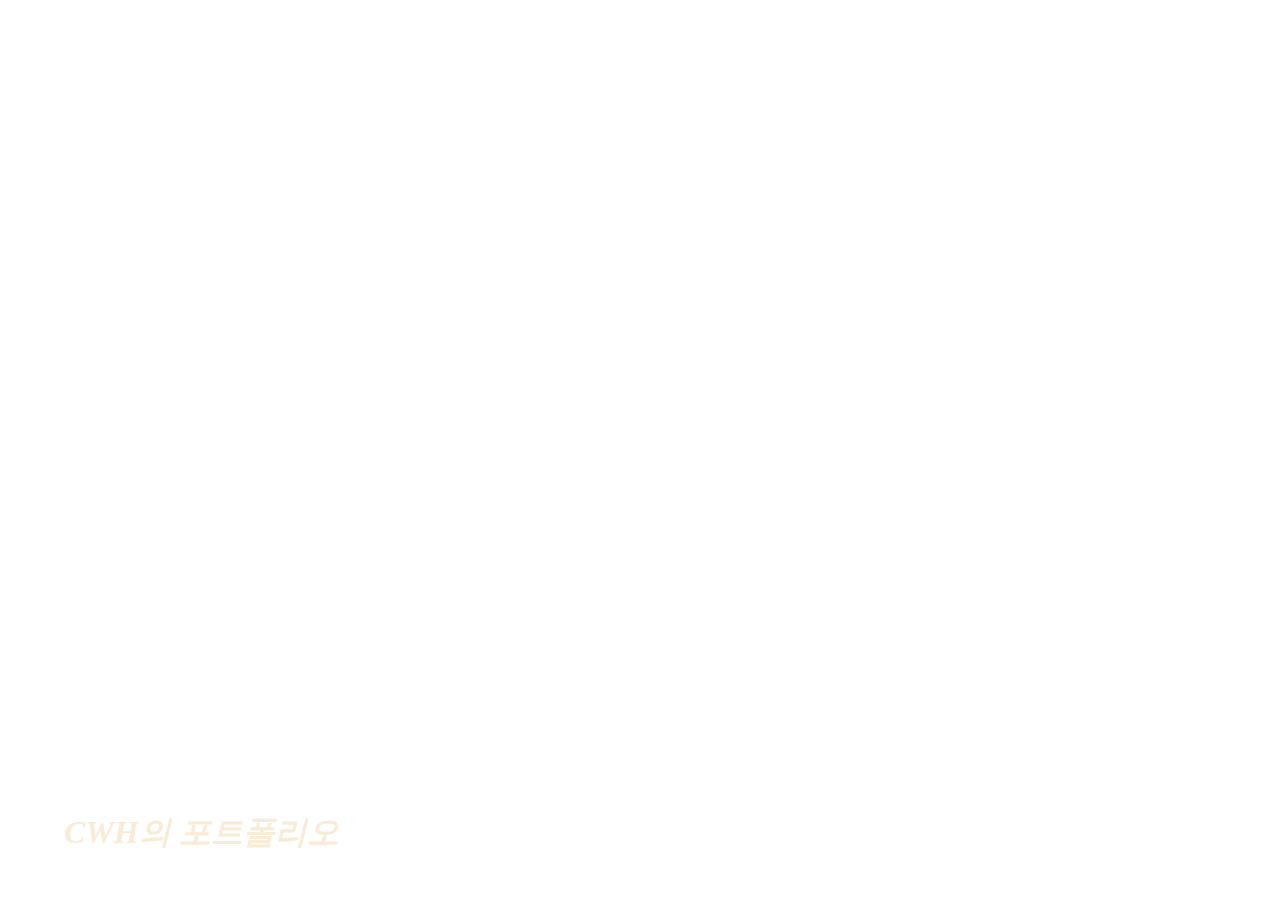
<file: index.html>
<!DOCTYPE html>
<html lang="ko">

<head>
  <meta charset="UTF-8">
  <meta http-equiv="X-UA-Compatible" content="IE=edge">
  <meta name="viewport" content="width=device-width, initial-scale=1.0">
  <meta name="description" content="CWH의 포트폴리오">
  <meta name="author" content="CWH">
  <meta name="generator" content="HTML5">
  <title>Intro</title>
  <!-- 오픈그래프 -->
  <meta property="og:type" content="website" />
  <meta property="og:site_name" content="CWH의 포트폴리오" />
  <meta property="og:title" content="Intro" />
  <meta property="og:description" content="CWH의 기획문서 창고" />
  <meta property="og:image" content="./images/name_seo.png" />
  <meta property="og:url" content="https://STUDIOWH.netlify.app" />
  <!-- 트위터(X)카드 -->
  <meta property="twitter:card" content="summary" />
  <meta property="twitter:site" content="CWH의 포트폴리오" />
  <meta property="twitter:title" content="Intro" />
  <meta property="twitter:description" content="CWH의 기획문서 창고" />
  <meta property="twitter:image" content="./images/name_seo.png" />
  <meta property="twitter:url" content="https://STUDIOWH.netlify.app" />

  <link rel="icon" href="/favicon.ico" />
  <!-- <link rel="stylesheet" href="/main.css"> -->
<link rel="stylesheet" href="/main.css">
</head>

<body>


 <iframe width="100%" height="100%" 
 src="https://www.youtube.com/embed/vZfVUe_957c?si=4ZecznkuaREfVw4t&autoplay=1&mute=1&loop=1&playlist=vZfVUe_957c" 
 title="YouTube video player" 
 frameborder="0" 
 allow="accelerometer; autoplay; clipboard-write; encrypted-media; gyroscope; picture-in-picture; web-share" 
 referrerpolicy="strict-origin-when-cross-origin" 
 allowfullscreen>
</iframe>

  <div>
    <a id="portfolio-link" href="/pages/mainpage.html">CWH의 포트폴리오</a>
  </div>
</body>


</html>
</file>
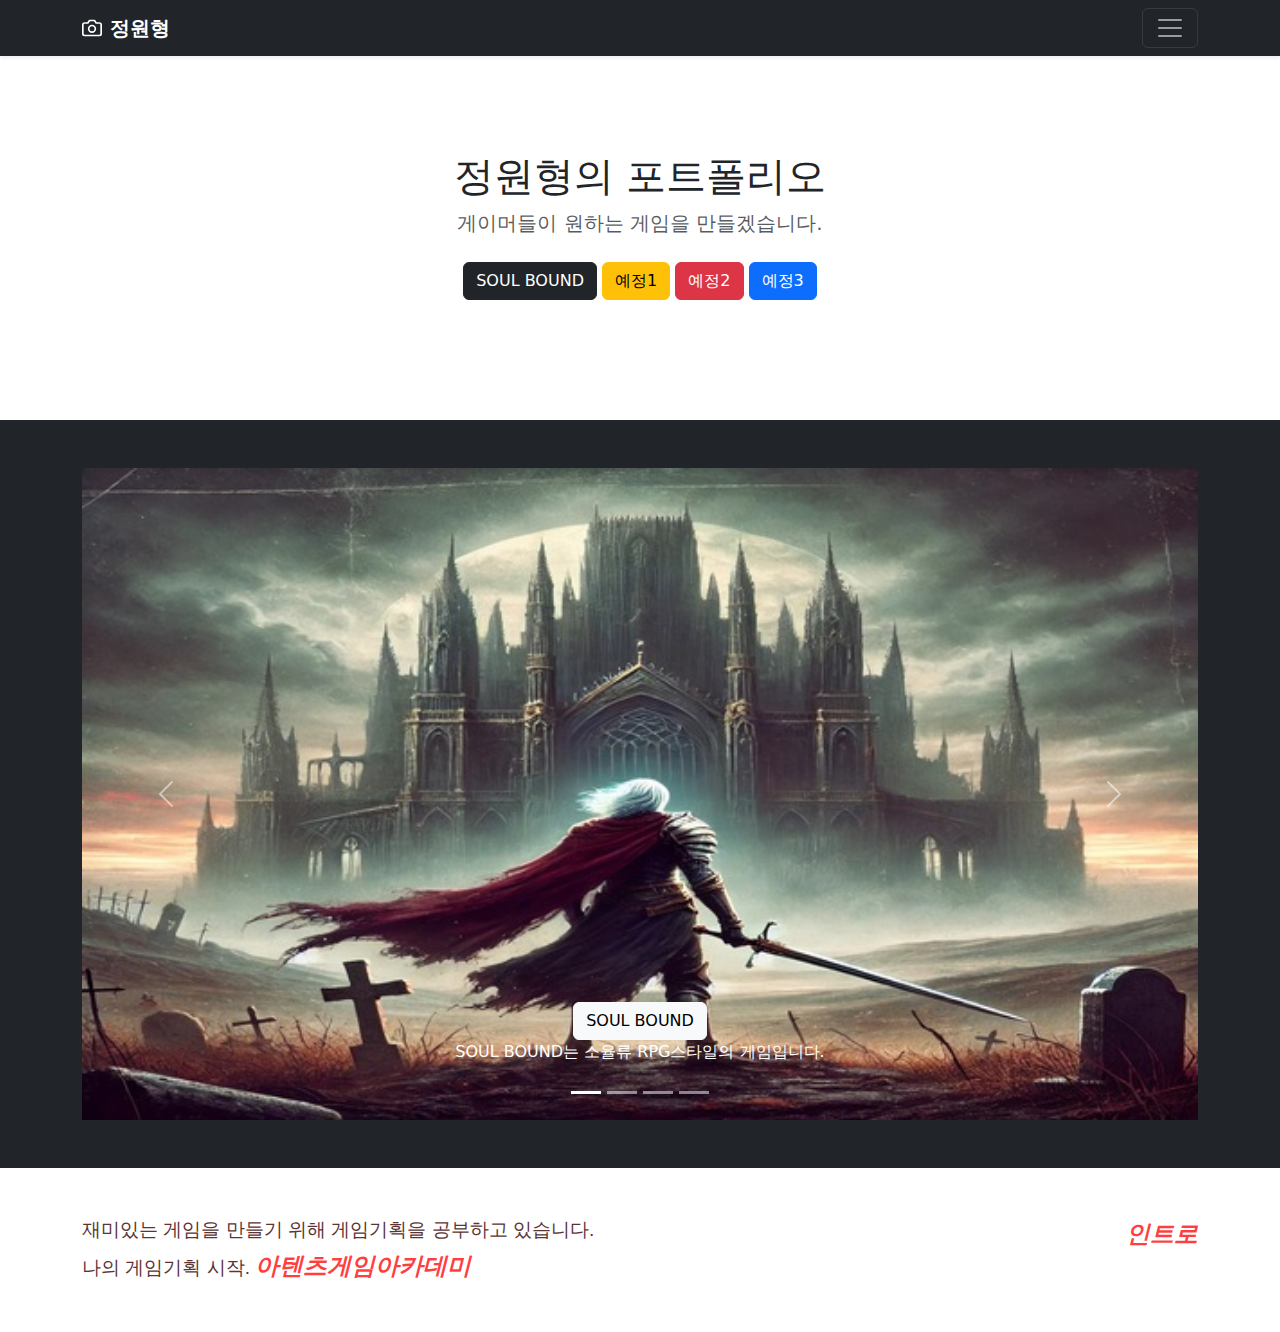
<file: pages/mainpage.html>
<!DOCTYPE html>
<html lang="ko">

<head>
  <meta charset="UTF-8">
  <meta http-equiv="X-UA-Compatible" content="IE=edge">
  <meta name="viewport" content="width=device-width, initial-scale=1.0">
  <meta name="description" content="CWH의 포트폴리오">
  <meta name="author" content="아텐츠">
  <meta name="generator" content="HTML5">
  <title>MY STUDIO</title>
  <!-- 오픈그래프 -->
  <meta property="og:type" content="website" />
  <meta property="og:site_name" content="CWH의 포트폴리오" />
  <meta property="og:title" content="My Home" />
  <meta property="og:description" content="CWH의 기획문서 창고" />
  <meta property="og:image" content="./images/name_seo.png" />
  <meta property="og:url" content="https://STUDIOWH.netlify.app" />
  <!-- 트위터(X)카드 -->
  <meta property="twitter:card" content="summary" />
  <meta property="twitter:site" content="CWH의 포트폴리오" />
  <meta property="twitter:title" content="My Home" />
  <meta property="twitter:description" content="CWH의 기획문서 창고" />
  <meta property="twitter:image" content="./images/name_seo.png" />
  <meta property="twitter:url" content="https://STUDIOWH.netlify.app" />

  <link rel="icon" href="/favicon.ico" />
  <link rel="canonical" href="https://getbootstrap.com/docs/5.2/examples/album/">

  <!-- CSS only -->
  <link rel="stylesheet" href="/pages/stylecss/page.css">

  <!-- <link href="https://cdn.jsdelivr.net/npm/bootstrap@5.2.3/dist/css/bootstrap.min.css" rel="stylesheet"
    integrity="sha384-rbsA2VBKQhggwzxH7pPCaAqO46MgnOM80zW1RWuH61DGLwZJEdK2Kadq2F9CUG65" crossorigin="anonymous"> -->

    <link href="https://cdn.jsdelivr.net/npm/bootstrap@5.3.3/dist/css/bootstrap.min.css" rel="stylesheet" 
    integrity="sha384-QWTKZyjpPEjISv5WaRU9OFeRpok6YctnYmDr5pNlyT2bRjXh0JMhjY6hW+ALEwIH" crossorigin="anonymous">

  <!-- JavaScript Bundle with Popper -->

  <!-- <script defer src="https://cdn.jsdelivr.net/npm/bootstrap@5.2.3/dist/js/bootstrap.bundle.min.js"
    integrity="sha384-kenU1KFdBIe4zVF0s0G1M5b4hcpxyD9F7jL+jjXkk+Q2h455rYXK/7HAuoJl+0I4" crossorigin="anonymous">
  </script> -->

  <script defer src="https://cdn.jsdelivr.net/npm/bootstrap@5.3.3/dist/js/bootstrap.bundle.min.js" 
    integrity="sha384-YvpcrYf0tY3lHB60NNkmXc5s9fDVZLESaAA55NDzOxhy9GkcIdslK1eN7N6jIeHz" crossorigin="anonymous">
  </script>


  <style>
    .bd-placeholder-img {
      font-size: 1.125rem;
      text-anchor: middle;
      -webkit-user-select: none;
      -moz-user-select: none;
      user-select: none;
    }

    @media (min-width: 768px) {
      .bd-placeholder-img-lg {
        font-size: 3.5rem;
      }
    }

    .b-example-divider {
      height: 3rem;
      background-color: rgba(0, 0, 0, .1);
      border: solid rgba(0, 0, 0, .15);
      border-width: 1px 0;
      box-shadow: inset 0 .5em 1.5em rgba(0, 0, 0, .1), inset 0 .125em .5em rgba(0, 0, 0, .15);
    }

    .b-example-vr {
      flex-shrink: 0;
      width: 1.5rem;
      height: 100vh;
    }

    .bi {
      vertical-align: -.125em;
      fill: currentColor;
    }

    .nav-scroller {
      position: relative;
      z-index: 2;
      height: 2.75rem;
      overflow-y: hidden;
    }

    .nav-scroller .nav {
      display: flex;
      flex-wrap: nowrap;
      padding-bottom: 1rem;
      margin-top: -1px;
      overflow-x: auto;
      text-align: center;
      white-space: nowrap;
      -webkit-overflow-scrolling: touch;
    }
  </style>
</head>

<body>

  <header>
    <div class="collapse bg-dark" id="navbarHeader">
      <div class="container">
        <div class="row">
          <div class="col-sm-8 col-md-7 py-4">
            <h4 class="text-white">환영합니다!</h4>
            <p class="text-white">재미있는 게임을 만들기 위해 게임기획을 공부하고 있습니다.</p>
          </div>
          <div class="col-sm-4 offset-md-1 py-4">
            <h4 class="text-white">info</h4>
            <ul class="list-unstyled">
              <li><a href="#" class="text-white">HP: 010-2606-5560</a></li>
              <li><a href="#" class="text-white">거주지: 서울시 서초구 우면동</a></li>
              <li><a href="#" class="text-white">이메일: shochung@naver.com</a></li>
            </ul>
          </div>
        </div>
      </div>
    </div>
    <div class="navbar navbar-dark bg-dark shadow-sm">
      <div class="container">
        <a href="#" class="navbar-brand d-flex align-items-center">
          <svg xmlns="http://www.w3.org/2000/svg" width="20" height="20" fill="none" stroke="currentColor"
            stroke-linecap="round" stroke-linejoin="round" stroke-width="2" aria-hidden="true" class="me-2"
            viewBox="0 0 24 24">
            <path d="M23 19a2 2 0 0 1-2 2H3a2 2 0 0 1-2-2V8a2 2 0 0 1 2-2h4l2-3h6l2 3h4a2 2 0 0 1 2 2z" />
            <circle cx="12" cy="13" r="4" /></svg>
          <strong>정원형</strong>
        </a>
        <button class="navbar-toggler" type="button" data-bs-toggle="collapse" data-bs-target="#navbarHeader"
          aria-controls="navbarHeader" aria-expanded="false" aria-label="Toggle navigation">
          <span class="navbar-toggler-icon"></span>
        </button>
      </div>
    </div>
  </header>

  <main>
    <section class="py-5 text-center container">
      <div class="row py-lg-5">
        <div class="col-lg-8 col-md-8 mx-auto">
          <h1 class="fw-light">정원형의 포트폴리오</h1>
          <p class="lead text-muted">게이머들이 원하는 게임을 만들겠습니다.</p>
          <p>
            <a href="/pages/sub01.html" class="btn btn-dark my-2">SOUL BOUND</a>
            <a href="/pages/sub02.html" class="btn btn-warning my-2">예정1</a>
            <a href="/pages/sub03.html" class="btn btn-danger my-2">예정2</a>
            <a href="/pages/sub04.html" class="btn btn-primary my-2">예정3</a>
            <!-- <a href="/pages/sub04.html" class="btn btn-primary my-2">모코코의별</a> -->
            <!-- <a href="https://www.snu.ac.kr/index.html" class="btn btn-outline-success my-2">나의시작</a> -->
          </p>
        </div>
      </div>
    </section>

    <div class="album py-5 bg-dark">
      <div class="container">

          <!-- 캐로셀 테스트 -->
          <div id="carouselExampleCaptions" class="carousel slide">
            <div class="carousel-indicators">
              <button type="button" data-bs-target="#carouselExampleCaptions" data-bs-slide-to="0" class="active" aria-current="true" aria-label="Slide 1"></button>
              <button type="button" data-bs-target="#carouselExampleCaptions" data-bs-slide-to="1" aria-label="Slide 2"></button>
              <button type="button" data-bs-target="#carouselExampleCaptions" data-bs-slide-to="2" aria-label="Slide 3"></button>
              <button type="button" data-bs-target="#carouselExampleCaptions" data-bs-slide-to="3" aria-label="Slide 4"></button>
            </div>
            <div class="carousel-inner">
              <div class="carousel-item active">
                <img src="/images/5.jpg" class="card-img-top" alt="대성당">
                <div class="carousel-caption d-none d-md-block">
                  <a href="/pages/sub01.html" class="btn btn-light">SOUL BOUND</a>
                  <!-- <h5>SOUL BOUND</h5> -->
                  <p>SOUL BOUND는 소율류 RPG스타일의 게임입니다.</p>
                </div>
              </div>
              <div class="carousel-item">
                <img src="/images/spaceship02.jpg" class="d-block w-100" alt="우주선2">
                <div class="carousel-caption d-none d-md-block">
                  <a href="/pages/sub02.html" class="btn btn-outline-info">예정1</a>
                  <!-- <h5>프로젝트2</h5> -->
                  <p>예정1</p>
                </div>
              </div>
              <div class="carousel-item">
                <img src="/images/spaceship05.jpg" class="d-block w-100" alt="우주선3">
                <div class="carousel-caption d-none d-md-block">
                  <a href="/pages/sub03.html" class="btn btn-outline-warning">예정2</a>
                  <!-- <h5>프로젝트3</h5> -->
                  <p>예정2</p>
                </div>
              </div>
              <div class="carousel-item">
                <img src="/images/spaceship06.jpg" class="d-block w-100" alt="우주선4">
                <div class="carousel-caption d-none d-md-block">
                  <a href="/pages/sub04.html" class="btn btn-outline-success">예정3</a>
                  <!-- <h5>프로젝트4</h5> -->
                  <p>예정3</p>
                </div>
              </div>
            </div>
            <button class="carousel-control-prev" type="button" data-bs-target="#carouselExampleCaptions" data-bs-slide="prev">
              <span class="carousel-control-prev-icon" aria-hidden="true"></span>
              <span class="visually-hidden">Previous</span>
            </button>
            <button class="carousel-control-next" type="button" data-bs-target="#carouselExampleCaptions" data-bs-slide="next">
              <span class="carousel-control-next-icon" aria-hidden="true"></span>
              <span class="visually-hidden">Next</span>
            </button>
          </div>
          <!-- 캐로셀 테스트 끝 -->


      </div>
    </div>

  </main>

  <footer class="text-muted py-5">
    <div class="container">
      <p class="float-end mb-1">
        <a href="/index.html">인트로</a>
      </p>
      <p class="mb-1">재미있는 게임을 만들기 위해 게임기획을 공부하고 있습니다.</p>
      <p class="mb-0">나의 게임기획 시작. <a href="https://atentsgame.com">아텐츠게임아카데미</a> </p>
    </div>
  </footer>
</body>
</html>
</file>
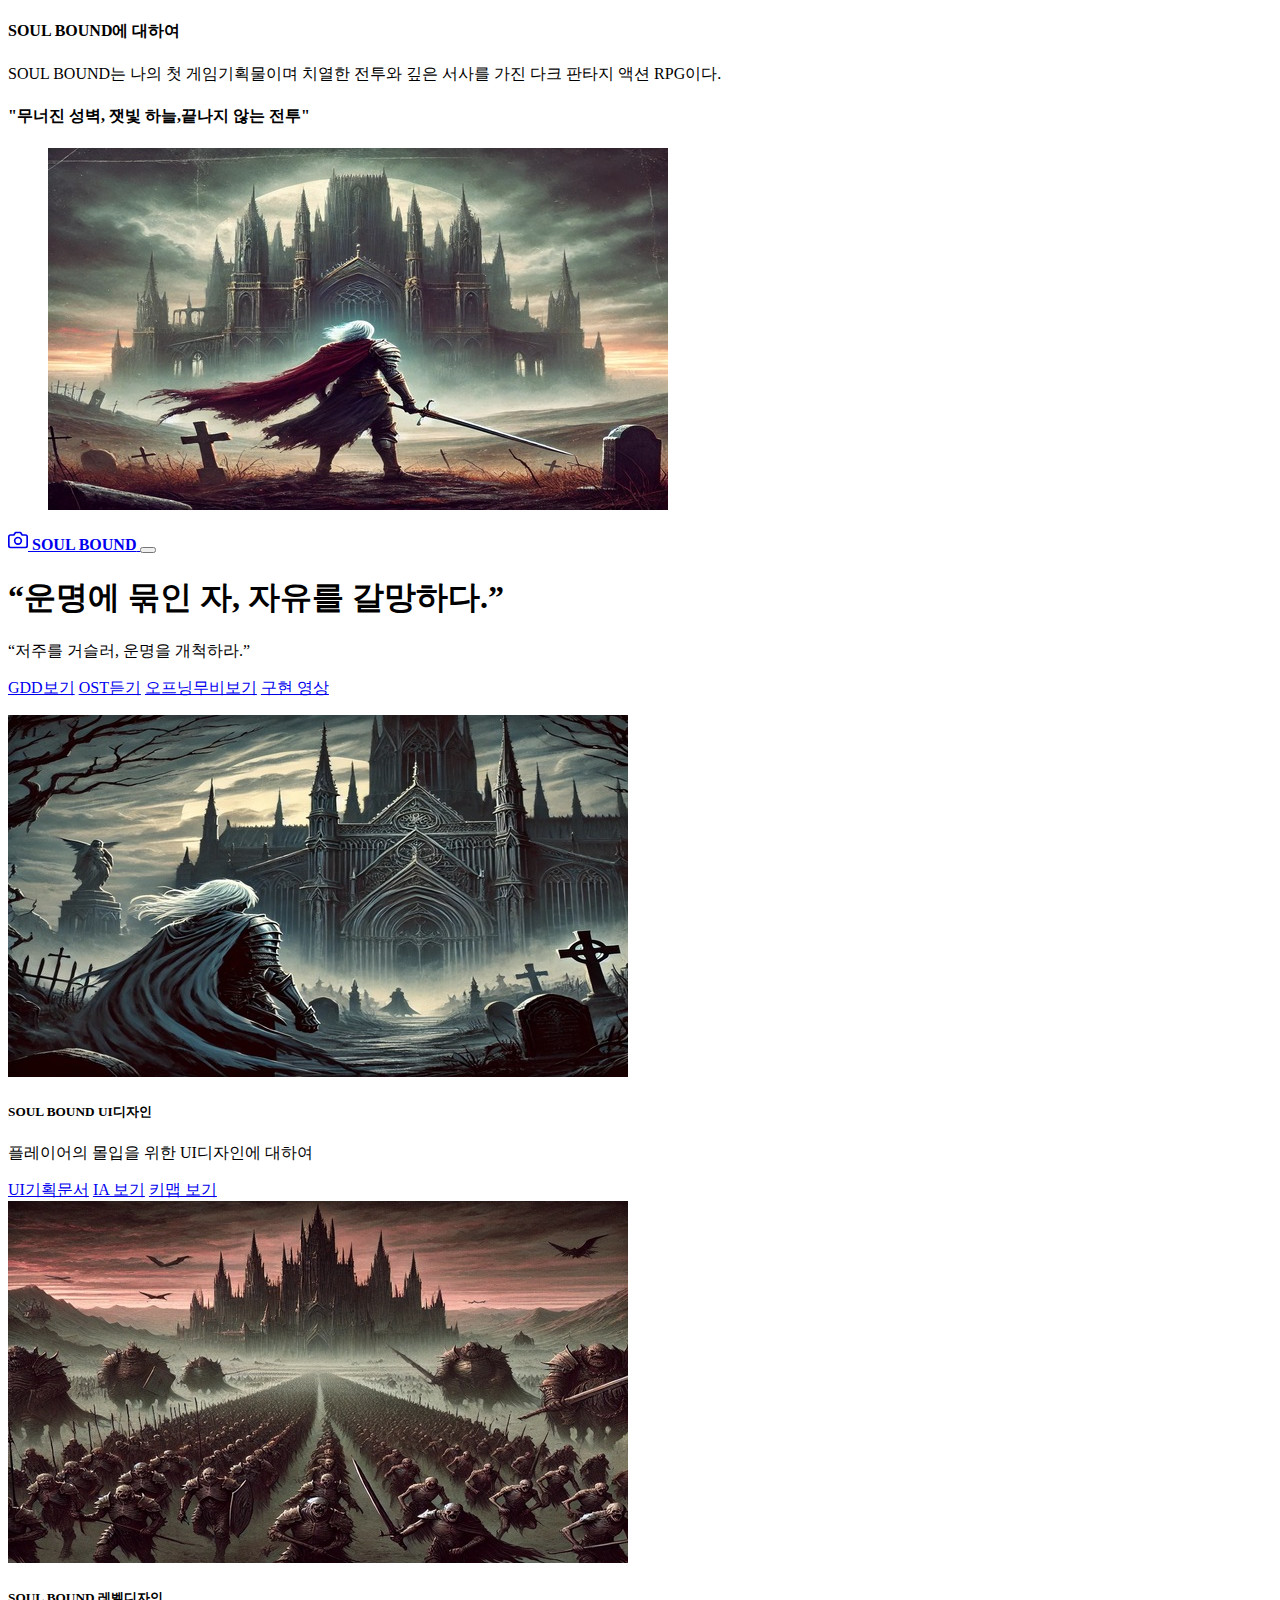
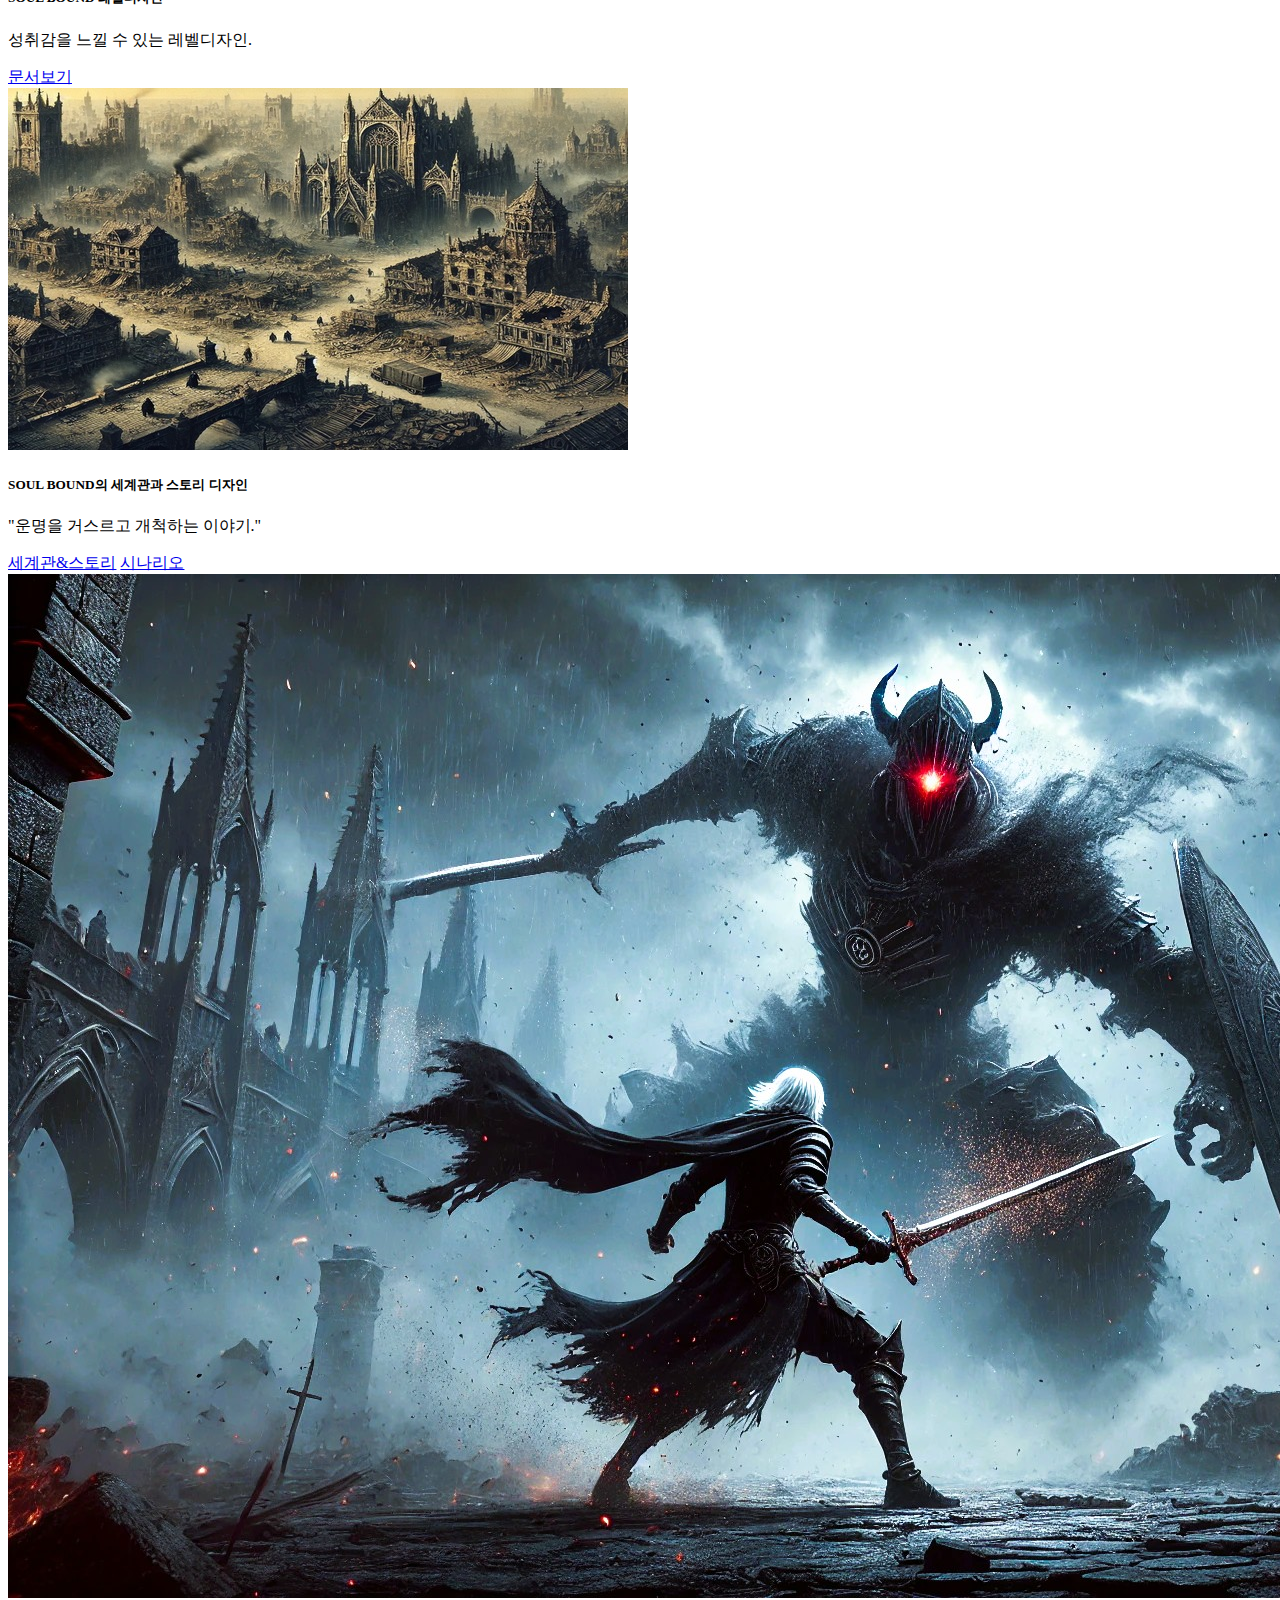
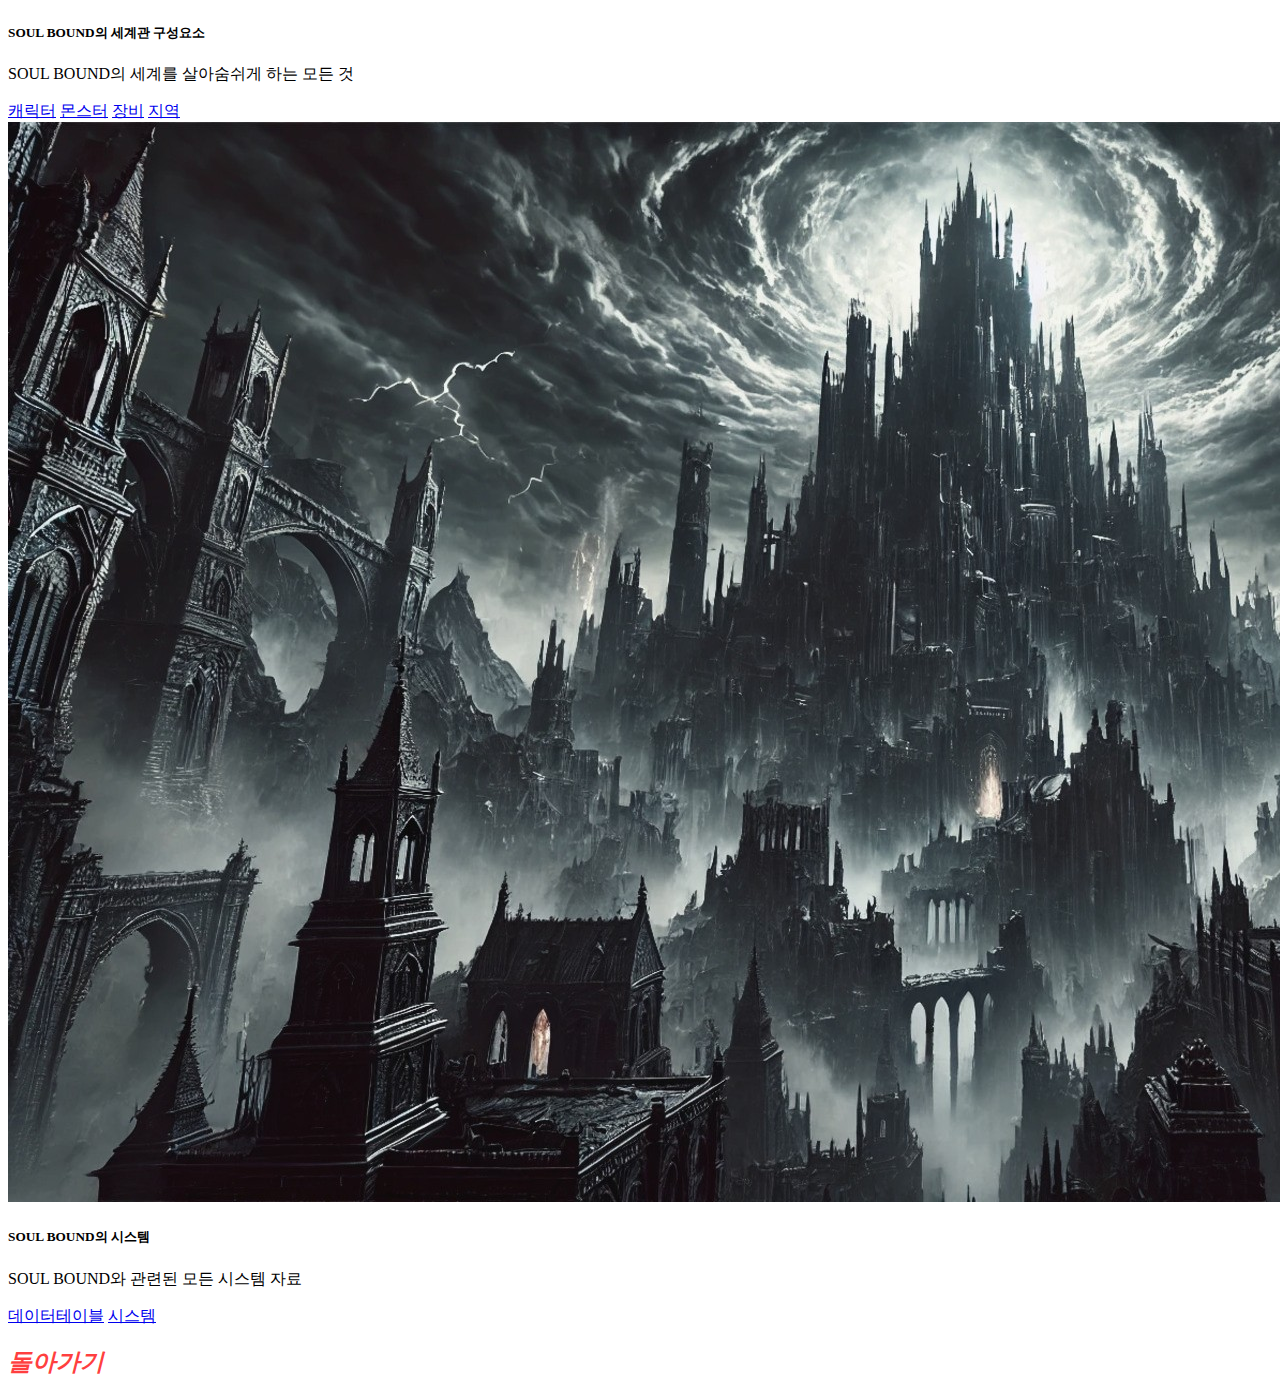
<file: pages/sub01.html>
<!DOCTYPE html>
<html lang="ko">

<head>
  <meta charset="UTF-8">
  <meta http-equiv="X-UA-Compatible" content="IE=edge">
  <meta name="viewport" content="width=device-width, initial-scale=1.0">
  <meta name="description" content="CWH의 포트폴리오">
  <meta name="author" content="CWH">
  <meta name="generator" content="HTML5">
  <title>프로젝트1기획서모음</title>
  <!-- 오픈그래프 -->
  <meta property="og:type" content="website" />
  <meta property="og:site_name" content="CWH의 포트폴리오" />
  <meta property="og:title" content="프로젝트1의기획서모음" />
  <meta property="og:description" content="CWH의 포트폴리오" />
  <meta property="og:image" content="./images/name_seo.png" />
  <meta property="og:url" content="https://atentsgamedesignsite34.netlify.app" />
  <!-- 트위터(X)카드 -->
  <meta property="twitter:card" content="summary" />
  <meta property="twitter:site" content="CWH의 포트폴리오" />
  <meta property="twitter:title" content="프로젝트1의기획서모음" />
  <meta property="twitter:description" content="CWH의 포트폴리오" />
  <meta property="twitter:image" content="./images/name_seo.png" />
  <meta property="twitter:url" content="https://atentsgamedesignsite34.netlify.app" />


  <link rel="icon" href="/favicon.ico" />
  <link rel="canonical" href="https://getbootstrap.com/docs/5.2/examples/album/">

  <!-- CSS only -->
  <link rel="stylesheet" href="/pages/stylecss/page.css">
  <link href="https://cdn.jsdelivr.net/npm/bootstrap@5.2.3/dist/css/bootstrap.min.css" rel="stylesheet"
    integrity="sha384-rbsA2VBKQhggwzxH7pPCaAqO46MgnOM80zW1RWuH61DGLwZJEdK2Kadq2F9CUG65" crossorigin="anonymous">
  <!-- JavaScript Bundle with Popper -->
  <script defer src="https://cdn.jsdelivr.net/npm/bootstrap@5.2.3/dist/js/bootstrap.bundle.min.js"
    integrity="sha384-kenU1KFdBIe4zVF0s0G1M5b4hcpxyD9F7jL+jjXkk+Q2h455rYXK/7HAuoJl+0I4" crossorigin="anonymous">
  </script>


  <style>
    .bd-placeholder-img {
      font-size: 1.125rem;
      text-anchor: middle;
      -webkit-user-select: none;
      -moz-user-select: none;
      user-select: none;
    }

    @media (min-width: 768px) {
      .bd-placeholder-img-lg {
        font-size: 3.5rem;
      }
    }

    .b-example-divider {
      height: 3rem;
      background-color: rgba(0, 0, 0, .1);
      border: solid rgba(0, 0, 0, .15);
      border-width: 1px 0;
      box-shadow: inset 0 .5em 1.5em rgba(0, 0, 0, .1), inset 0 .125em .5em rgba(0, 0, 0, .15);
    }

    .b-example-vr {
      flex-shrink: 0;
      width: 1.5rem;
      height: 100vh;
    }

    .bi {
      vertical-align: -.125em;
      fill: currentColor;
    }

    .nav-scroller {
      position: relative;
      z-index: 2;
      height: 2.75rem;
      overflow-y: hidden;
    }

    .nav-scroller .nav {
      display: flex;
      flex-wrap: nowrap;
      padding-bottom: 1rem;
      margin-top: -1px;
      overflow-x: auto;
      text-align: center;
      white-space: nowrap;
      -webkit-overflow-scrolling: touch;
    }
  </style>
</head>

<body>

  <header>
    <div class="collapse bg-danger" id="navbarHeader">
      <div class="container">
        <div class="row">
          <div class="col-sm-8 col-md-7 py-4">
            <h4 class="text-white">SOUL BOUND에 대하여</h4>
            <p class="text-white">SOUL BOUND는 나의 첫 게임기획물이며 치열한 전투와 깊은 서사를 가진 다크 판타지 액션 RPG이다.</p>
          </div>
          <div class="col-sm-4 offset-md-1 py-4">
            <h4 class="text-white">"무너진 성벽, 잿빛 하늘,끝나지 않는 전투"</h4>
            <ul class="list-unstyled">
              <!-- <li><a href="#" class="text-white">010-7777-0000</a></li>
              <li><a href="#" class="text-white">서울시 강남구 역삼동</a></li>
              <li><a href="#" class="text-white">paranaidl@naver.com</a></li> -->
              <!-- <img src="/images/spaceship01.jpg" class="card-img-top" alt="우주선1"> -->
              <img src="/images/5.jpg" class="card-img-top" alt="soul bound">
            </ul>
          </div>
        </div>
      </div>
    </div>
    <div class="navbar navbar-dark bg-dark shadow-sm">
      <div class="container">
        <a href="#" class="navbar-brand d-flex align-items-center">
          <svg xmlns="http://www.w3.org/2000/svg" width="20" height="20" fill="none" stroke="currentColor"
            stroke-linecap="round" stroke-linejoin="round" stroke-width="2" aria-hidden="true" class="me-2"
            viewBox="0 0 24 24">
            <path d="M23 19a2 2 0 0 1-2 2H3a2 2 0 0 1-2-2V8a2 2 0 0 1 2-2h4l2-3h6l2 3h4a2 2 0 0 1 2 2z" />
            <circle cx="12" cy="13" r="4" /></svg>
          <strong>SOUL BOUND</strong>
        </a>
        <button class="navbar-toggler" type="button" data-bs-toggle="collapse" data-bs-target="#navbarHeader"
          aria-controls="navbarHeader" aria-expanded="false" aria-label="Toggle navigation">
          <span class="navbar-toggler-icon"></span>
        </button>
      </div>
    </div>
  </header>

  <main>
    <section class="py-5 text-center container">
      <div class="row py-lg-5">
        <div class="col-lg-6 col-md-8 mx-auto">
          <h1 class="fw-light">“운명에 묶인 자, 자유를 갈망하다.”</h1>
          <p class="lead text-muted">“저주를 거슬러, 운명을 개척하라.”</p>
          <p>
            <a href="/contents/SF4-Story-Book.pdf" class="btn btn-outline-dark my-2">GDD보기</a>
            <a href="https://youtu.be/eXLRwFoB6tU?si=p5WIRbVEfIrIgTL7" class="btn btn-outline-dark my-2">OST듣기</a>
            <a href="https://youtu.be/Q4foQE1AYb0?si=BNUptiZK-YrtukUi" class="btn btn-outline-dark my-2">오프닝무비보기</a>
            <a href="https://youtu.be/Q4foQE1AYb0?si=BNUptiZK-YrtukUi" class="btn btn-outline-dark my-2">구현 영상</a>
          </p>
        </div>
      </div>
    </section>

    <div class="album py-5 bg-danger">
      <div class="container">
        <div class="row row-cols-1 row-cols-sm-2 row-cols-md-3 g-3">
          <div class="col">
            <div class="card shadow-sm" width="100%">
              <img src="/images/11.jpg" class="card-img-top" alt="검은 기사">
              <div class="card-body">
                <h5 class="card-title">SOUL BOUND UI디자인</h5>
                <p class="card-text">플레이어의 몰입을 위한 UI디자인에 대하여</p>
                <a href="/contents/SOUL BOUND UI 임시.pdf" class="btn btn-dark">UI기획문서</a>
                <a href="/images/1씬플로우.drawio.svg" class="btn btn-dark">IA 보기</a>
                <a href="/contents/키맵.pdf"class="btn btn-dark">키맵 보기</a>
                <!-- <a href="https://www.nexon.com/Home/Game" class="btn btn-info">데이터테이블</a> -->
              </div>
            </div>
          </div>
          <div class="col">
            <div class="card shadow-sm" width="100%">
              <img src="/images/22.jpg" class="card-img-top" alt="도시">
              <div class="card-body">
                <h5 class="card-title">SOUL BOUND 레벨디자인</h5>
                <p class="card-text">성취감을 느낄 수 있는 레벨디자인.</p>
                <a href="/contents/Scene Graph – Terrain Structure.pdf" class="btn btn-danger">문서보기</a>
                <!-- <a href="/pages/sub_sub_pages/page02-1.html" class="btn btn-danger">IA보기</a> -->
              </div>
            </div>
          </div>
          <div class="col">
            <div class="card shadow-sm" width="100%">
              <img src="/images/33.jpg" class="card-img-top" alt="군대">
              <div class="card-body">
                <h5 class="card-title">SOUL BOUND의 세계관과 스토리 디자인</h5>
                <p class="card-text">"운명을 거스르고 개척하는 이야기."</p>
                <a href="/pages/sub_sub_pages/page03.html" class="btn btn-warning">세계관&스토리</a>
                <a href="/pages/sub_sub_pages/page03-1.html" class="btn btn-warning">시나리오</a>
                <!-- <a href="/pages/sub_sub_pages/page03.html" class="btn btn-warning">캐릭터</a> -->
              </div>
            </div>
          </div>
          <div class="col">
            <div class="card shadow-sm" width="100%">
              <img src="/images/전투장면.jpg" class="card-img-top" alt="전투장면">
              <div class="card-body">
                <h5 class="card-title">SOUL BOUND의 세계관 구성요소</h5>
                <p class="card-text">SOUL BOUND의 세계를 살아숨쉬게 하는 모든 것</p>
                <a href="/pages/sub_sub_pages/page03.html" class="btn btn-info">캐릭터</a>
                <a href="/pages/sub_sub_pages/page03-1.html" class="btn btn-info">몬스터</a>
                <a href="/pages/sub_sub_pages/page03.html" class="btn btn-info">장비</a>
                <a href="/pages/sub_sub_pages/page03-1.html" class="btn btn-info">지역</a>
              </div>
            </div>
          </div>
          <div class="col">
            <div class="card shadow-sm" width="100%">
              <img src="/images/71.jpg" class="card-img-top" alt="성곽">
              <div class="card-body">
                <h5 class="card-title">SOUL BOUND의 시스템</h5>
                <p class="card-text">SOUL BOUND와 관련된 모든 시스템 자료</p>
                <a href="/pages/sub_sub_pages/page03.html" class="btn btn-secondary">데이터테이블</a>
                <a href="/pages/sub_sub_pages/page03-1.html" class="btn btn-secondary">시스템</a>
                <!-- <a href="/pages/sub_sub_pages/page03.html" class="btn btn-info">장비</a> -->
        </div>
      </div>
    </div>

  </main>

  <footer class="text-muted py-5">
    <div class="container">
      <p class="float-end mb-1">
        <a href="/pages/mainpage.html">돌아가기</a>
      </p>
      <!-- <p class="mb-1">자신이 공부하는 분야와 기획포지션에 대해서 적으세요.</p>
      <p class="mb-0">자신이 공부한 것을 입증할 수 있는 학교, 학원 등을 링크하세요. <a href="https://atentsgame.com">아텐츠게임아카데미</a> </p> -->
    </div>
  </footer>
</body>
</html>
</file>
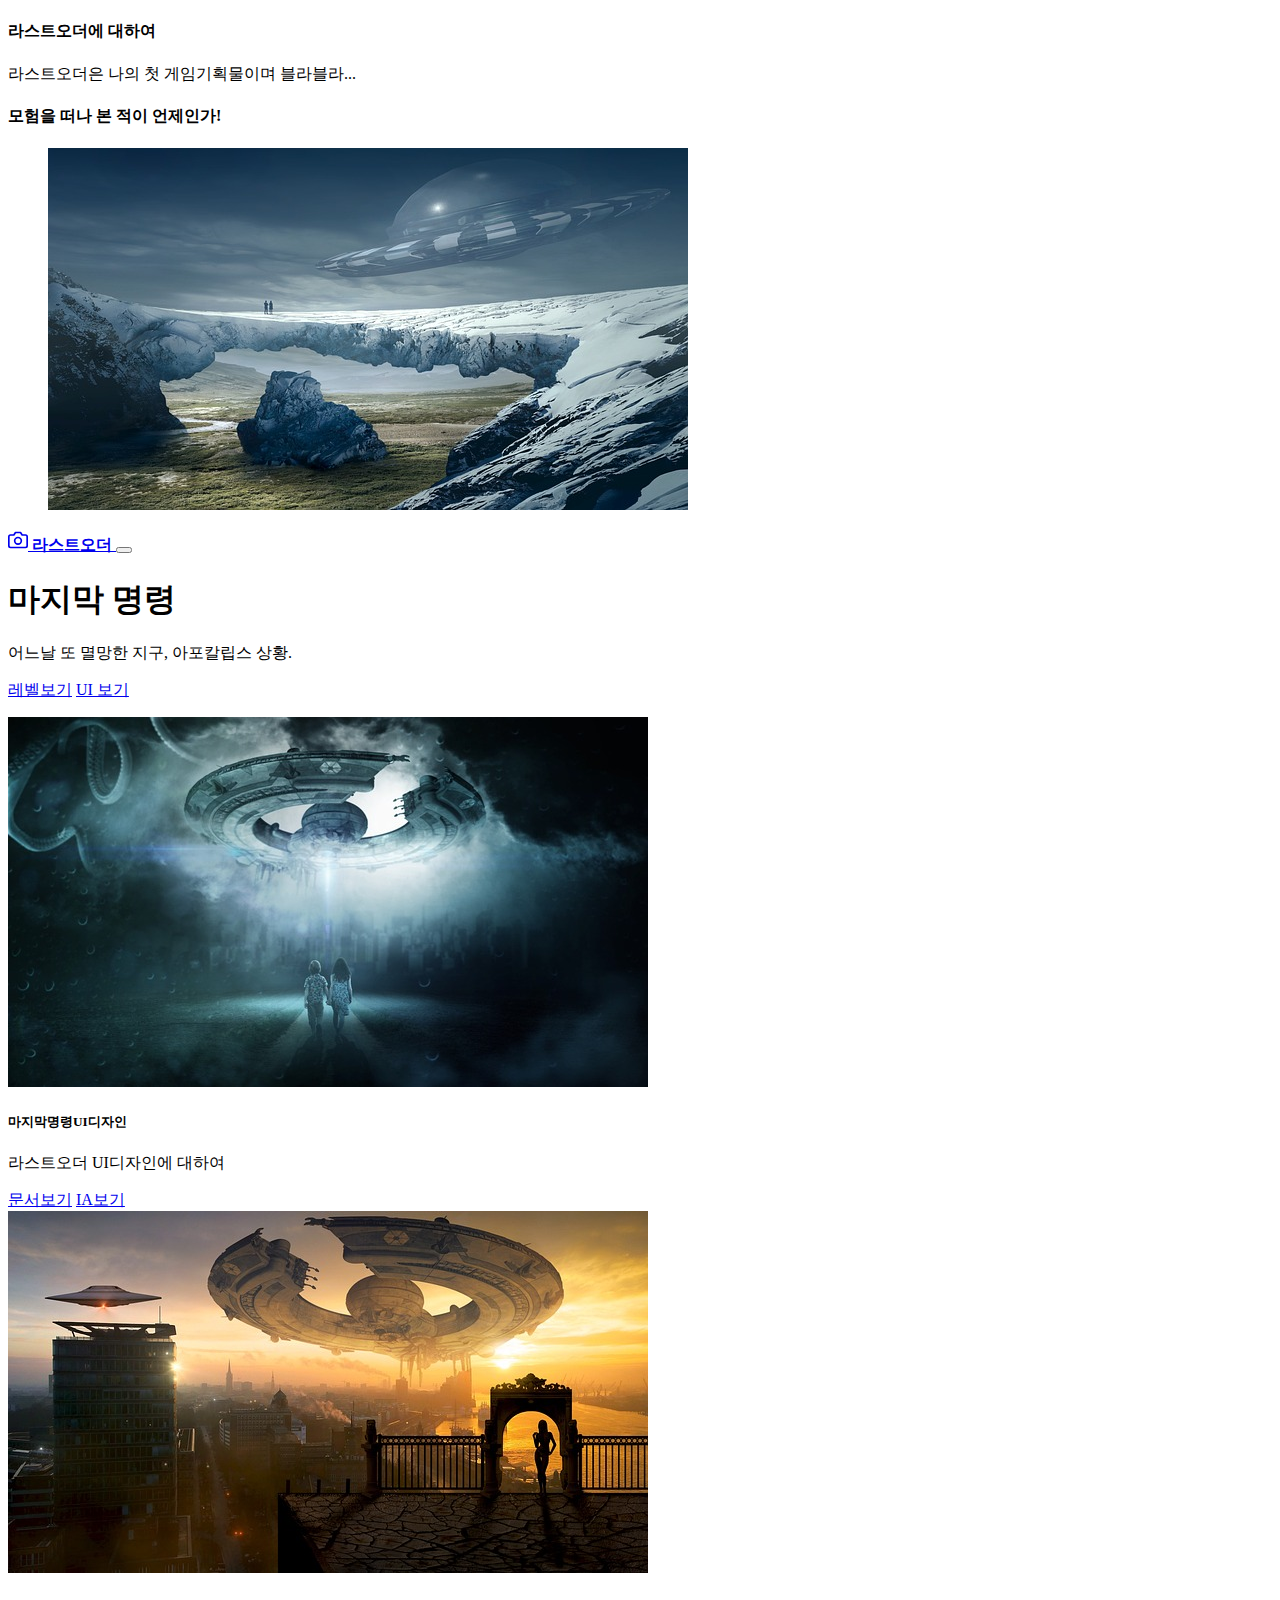
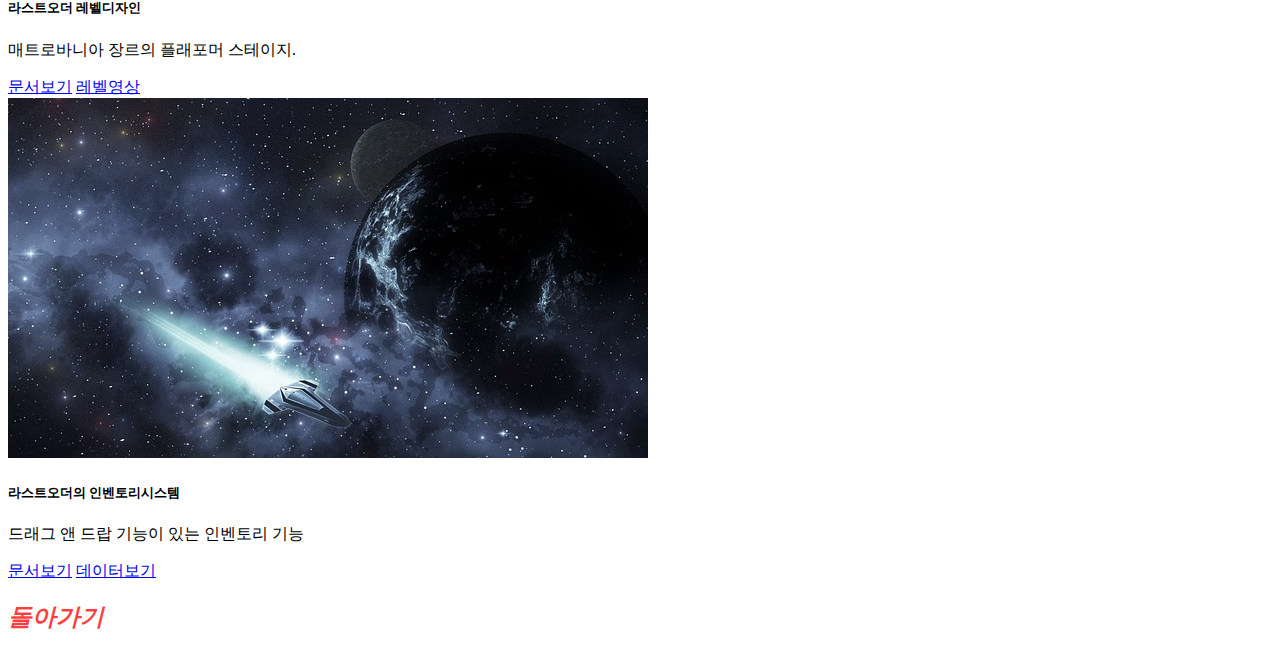
<file: pages/sub02.html>
<!DOCTYPE html>
<html lang="ko">

<head>
  <meta charset="UTF-8">
  <meta http-equiv="X-UA-Compatible" content="IE=edge">
  <meta name="viewport" content="width=device-width, initial-scale=1.0">
  <meta name="description" content="을지문덕의 포트폴리오">
  <meta name="author" content="을지문덕">
  <meta name="generator" content="HTML5">
  <title>라스트오더기획</title>
  <!-- 오픈그래프 -->
  <meta property="og:type" content="website" />
  <meta property="og:site_name" content="을지문덕의 포트폴리오" />
  <meta property="og:title" content="라스트오더기획" />
  <meta property="og:description" content="을지문덕의 포트폴리오" />
  <meta property="og:image" content="./images/name_seo.png" />
  <meta property="og:url" content="https://atentsgamedesignsite33.netlify.app" />
  <!-- 트위터(X)카드 -->
  <meta property="twitter:card" content="summary" />
  <meta property="twitter:site" content="을지문덕의 포트폴리오" />
  <meta property="twitter:title" content="라스트오더기획" />
  <meta property="twitter:description" content="을지문덕의 포트폴리오" />
  <meta property="twitter:image" content="./images/name_seo.png" />
  <meta property="twitter:url" content="https://atentsgamedesignsite33.netlify.app" />


  <link rel="icon" href="/favicon.ico" />
  <link rel="canonical" href="https://getbootstrap.com/docs/5.2/examples/album/">

  <!-- CSS only -->
   <link rel="stylesheet" href="/pages/stylecss/page.css">
  <link href="https://cdn.jsdelivr.net/npm/bootstrap@5.2.3/dist/css/bootstrap.min.css" rel="stylesheet"
    integrity="sha384-rbsA2VBKQhggwzxH7pPCaAqO46MgnOM80zW1RWuH61DGLwZJEdK2Kadq2F9CUG65" crossorigin="anonymous">
  <!-- JavaScript Bundle with Popper -->
  <script defer src="https://cdn.jsdelivr.net/npm/bootstrap@5.2.3/dist/js/bootstrap.bundle.min.js"
    integrity="sha384-kenU1KFdBIe4zVF0s0G1M5b4hcpxyD9F7jL+jjXkk+Q2h455rYXK/7HAuoJl+0I4" crossorigin="anonymous">
  </script>


  <style>
    .bd-placeholder-img {
      font-size: 1.125rem;
      text-anchor: middle;
      -webkit-user-select: none;
      -moz-user-select: none;
      user-select: none;
    }

    @media (min-width: 768px) {
      .bd-placeholder-img-lg {
        font-size: 3.5rem;
      }
    }

    .b-example-divider {
      height: 3rem;
      background-color: rgba(0, 0, 0, .1);
      border: solid rgba(0, 0, 0, .15);
      border-width: 1px 0;
      box-shadow: inset 0 .5em 1.5em rgba(0, 0, 0, .1), inset 0 .125em .5em rgba(0, 0, 0, .15);
    }

    .b-example-vr {
      flex-shrink: 0;
      width: 1.5rem;
      height: 100vh;
    }

    .bi {
      vertical-align: -.125em;
      fill: currentColor;
    }

    .nav-scroller {
      position: relative;
      z-index: 2;
      height: 2.75rem;
      overflow-y: hidden;
    }

    .nav-scroller .nav {
      display: flex;
      flex-wrap: nowrap;
      padding-bottom: 1rem;
      margin-top: -1px;
      overflow-x: auto;
      text-align: center;
      white-space: nowrap;
      -webkit-overflow-scrolling: touch;
    }
  </style>
</head>

<body>

  <header>
    <div class="collapse bg-dark" id="navbarHeader">
      <div class="container">
        <div class="row">
          <div class="col-sm-8 col-md-7 py-4">
            <h4 class="text-white">라스트오더에 대하여</h4>
            <p class="text-muted">라스트오더은 나의 첫 게임기획물이며 블라블라...</p>
          </div>
          <div class="col-sm-4 offset-md-1 py-4">
            <h4 class="text-white">모험을 떠나 본 적이 언제인가!</h4>
            <ul class="list-unstyled">
              <!-- <li><a href="#" class="text-white">010-7777-0000</a></li>
              <li><a href="#" class="text-white">서울시 강남구 역삼동</a></li>
              <li><a href="#" class="text-white">paranaidl@naver.com</a></li> -->
              <img src="/images/spaceship05.jpg" class="card-img-top" alt="우주선1">
            </ul>
          </div>
        </div>
      </div>
    </div>
    <div class="navbar navbar-dark bg-dark shadow-sm">
      <div class="container">
        <a href="#" class="navbar-brand d-flex align-items-center">
          <svg xmlns="http://www.w3.org/2000/svg" width="20" height="20" fill="none" stroke="currentColor"
            stroke-linecap="round" stroke-linejoin="round" stroke-width="2" aria-hidden="true" class="me-2"
            viewBox="0 0 24 24">
            <path d="M23 19a2 2 0 0 1-2 2H3a2 2 0 0 1-2-2V8a2 2 0 0 1 2-2h4l2-3h6l2 3h4a2 2 0 0 1 2 2z" />
            <circle cx="12" cy="13" r="4" /></svg>
          <strong>라스트오더</strong>
        </a>
        <button class="navbar-toggler" type="button" data-bs-toggle="collapse" data-bs-target="#navbarHeader"
          aria-controls="navbarHeader" aria-expanded="false" aria-label="Toggle navigation">
          <span class="navbar-toggler-icon"></span>
        </button>
      </div>
    </div>
  </header>

  <main>
    <section class="py-5 text-center container">
      <div class="row py-lg-5">
        <div class="col-lg-6 col-md-8 mx-auto">
          <h1 class="fw-light">마지막 명령</h1>
          <p class="lead text-muted">어느날 또 멸망한 지구, 아포칼립스 상황.</p>
          <p>
            <a href="https://www.youtube.com/watch?v=O1Uh6Vl08zg" class="btn btn-outline-success my-2">레벨보기</a>
            <a href="https://www.youtube.com/watch?v=d69GbPPFHk8" class="btn btn-outline-danger my-2">UI 보기</a>
          </p>
        </div>
      </div>
    </section>

    <div class="album py-5 bg-dark">
      <div class="container">
        <div class="row row-cols-1 row-cols-sm-2 row-cols-md-3 g-3">
          <div class="col">
            <div class="card shadow-sm" width="100%">
              <img src="/images/spaceship01.jpg" class="card-img-top" alt="우주선1">
              <div class="card-body">
                <h5 class="card-title">마지막명령UI디자인</h5>
                <p class="card-text">라스트오더 UI디자인에 대하여</p>
                <a href="/pages/sub_sub_pages/page04.html" class="btn btn-dark">문서보기</a>
                <a href="/pages/sub_sub_pages/page04-1.html" class="btn btn-info">IA보기</a>
              </div>
            </div>
          </div>
          <div class="col">
            <div class="card shadow-sm" width="100%">
              <img src="/images/spaceship02.jpg" class="card-img-top" alt="우주선2">
              <div class="card-body">
                <h5 class="card-title">라스트오더 레벨디자인</h5>
                <p class="card-text">매트로바니아 장르의 플래포머 스테이지.</p>
                <a href="/pages/sub_sub_pages/page05.html" class="btn btn-dark">문서보기</a>
                <a href="/pages/sub_sub_pages/page05-1.html" class="btn btn-danger">레벨영상</a>
              </div>
            </div>
          </div>
          <div class="col">
            <div class="card shadow-sm" width="100%">
              <img src="/images/spaceship03.jpg" class="card-img-top" alt="우주선3">
              <div class="card-body">
                <h5 class="card-title">라스트오더의 인벤토리시스템</h5>
                <p class="card-text">드래그 앤 드랍 기능이 있는 인벤토리 기능</p>
                <a href="/pages/sub_sub_pages/page06.html" class="btn btn-dark">문서보기</a>
                <a href="/pages/sub_sub_pages/page06-1.html" class="btn btn-success">데이터보기</a>
              </div>
            </div>
          </div>
        </div>
      </div>
    </div>

  </main>

  <footer class="text-muted py-5">
    <div class="container">
      <p class="float-end mb-1">
        <a href="/pages/mainpage.html">돌아가기</a>
      </p>
      <!-- <p class="mb-1">자신이 공부하는 분야와 기획포지션에 대해서 적으세요.</p>
      <p class="mb-0">자신이 공부한 것을 입증할 수 있는 학교, 학원 등을 링크하세요. <a href="https://atentsgame.com">아텐츠게임아카데미</a> </p> -->
    </div>
  </footer>
</body>
</html>
</file>
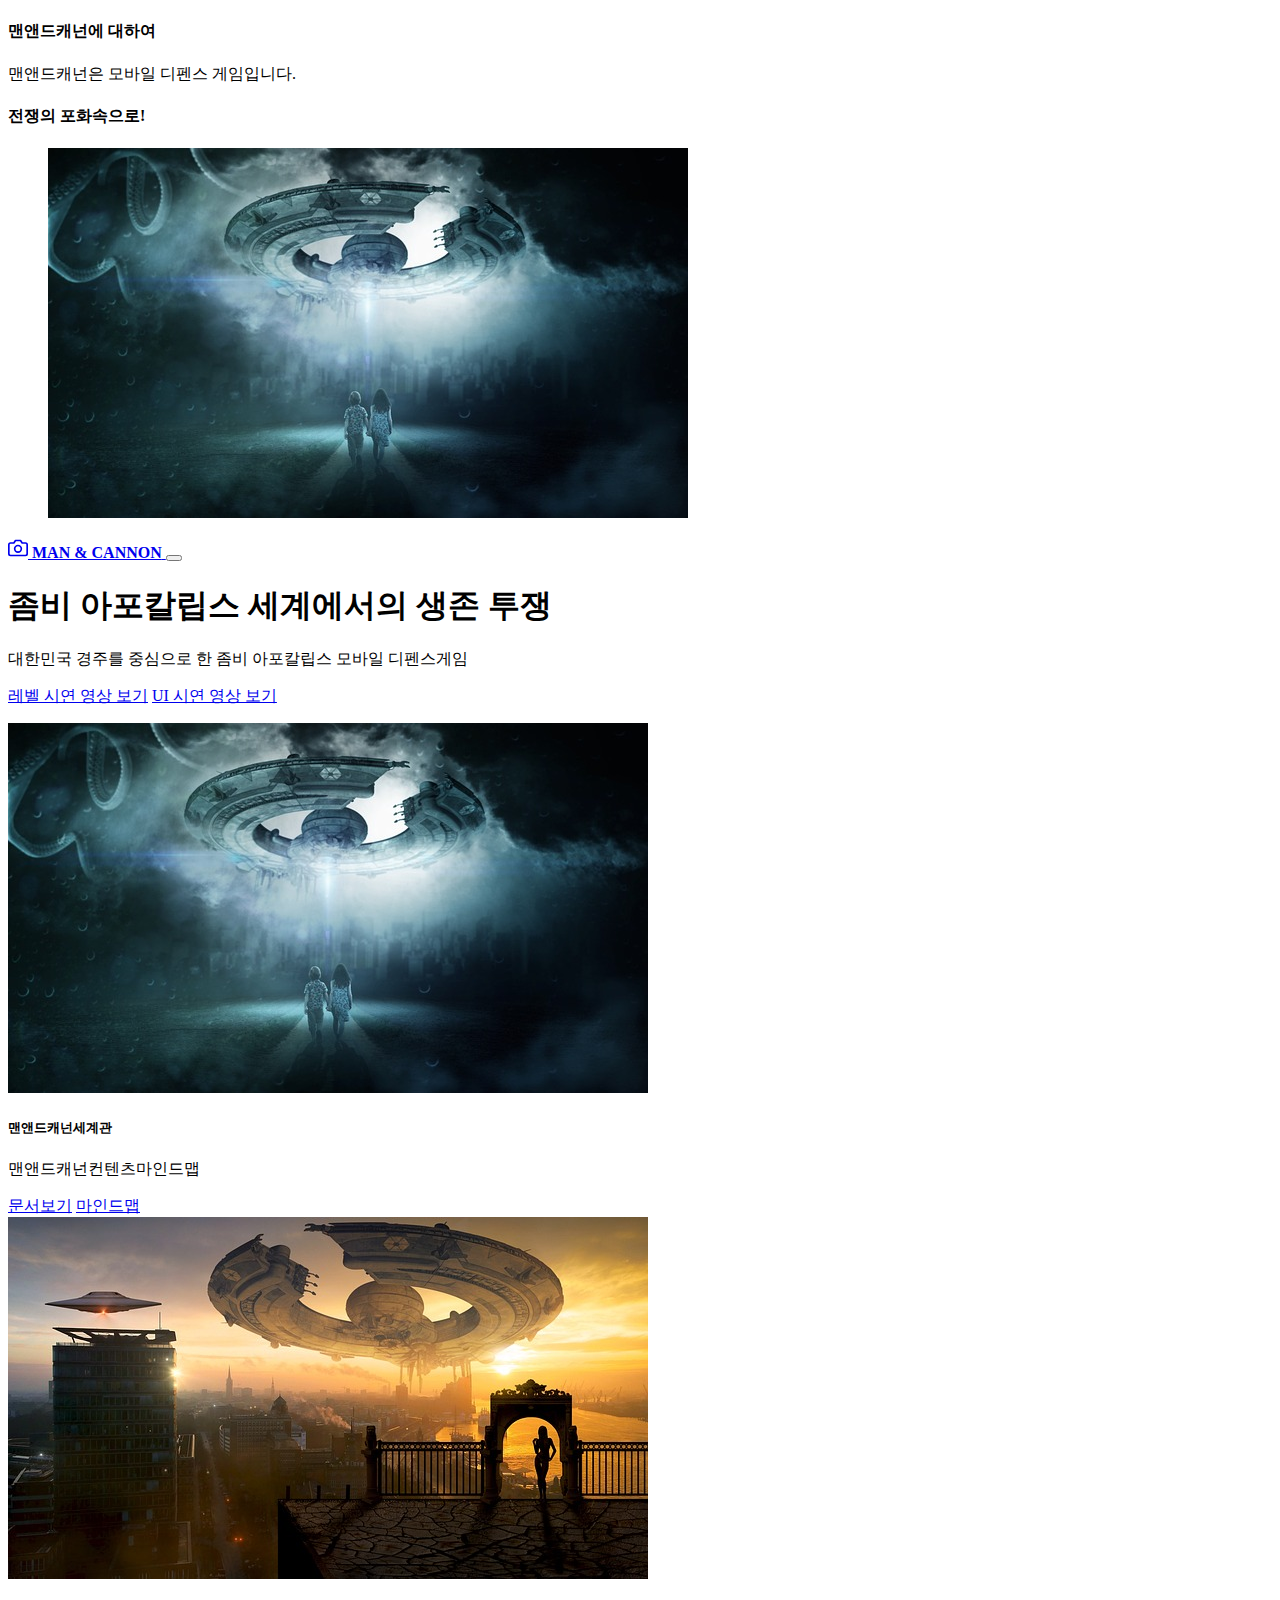
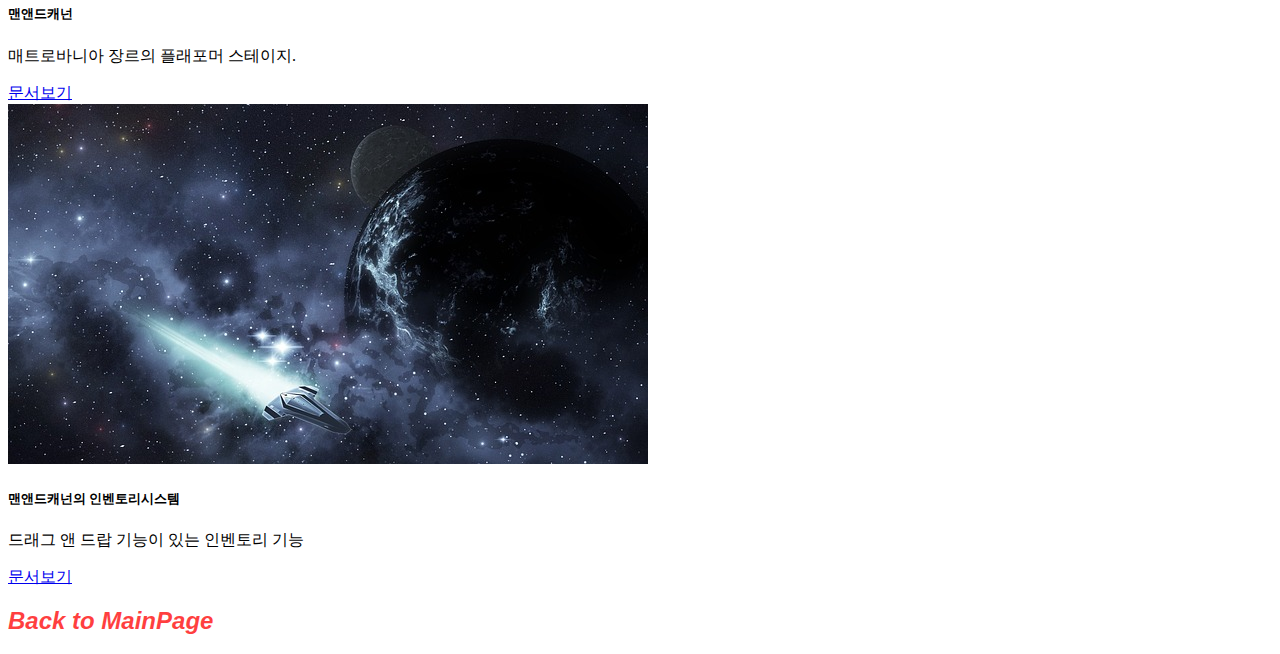
<file: pages/sub03.html>
<!DOCTYPE html>
<html lang="ko">

<head>
  <meta charset="UTF-8">
  <meta http-equiv="X-UA-Compatible" content="IE=edge">
  <meta name="viewport" content="width=device-width, initial-scale=1.0">
  <meta name="description" content="을지문덕의 포트폴리오">
  <meta name="author" content="을지문덕">
  <meta name="generator" content="HTML5">
  <title>맨앤캐논</title>
  <!-- 오픈그래프 -->
  <meta property="og:type" content="website" />
  <meta property="og:site_name" content="을지문덕의 포트폴리오" />
  <meta property="og:title" content="맨앤캐논" />
  <meta property="og:description" content="을지문덕의 포트폴리오" />
  <meta property="og:image" content="./images/name_seo.png" />
  <meta property="og:url" content="https://atentsgamedesignsite33.netlify.app" />
  <!-- 트위터(X)카드 -->
  <meta property="twitter:card" content="summary" />
  <meta property="twitter:site" content="을지문덕의 포트폴리오" />
  <meta property="twitter:title" content="맨앤캐논" />
  <meta property="twitter:description" content="을지문덕의 포트폴리오" />
  <meta property="twitter:image" content="./images/name_seo.png" />
  <meta property="twitter:url" content="https://atentsgamedesignsite33.netlify.app" />


  <link rel="icon" href="/favicon.ico" />
  <link rel="canonical" href="https://getbootstrap.com/docs/5.2/examples/album/">

  <!-- CSS only -->
   <link rel="stylesheet" href="/pages/stylecss/page.css">
  <link href="https://cdn.jsdelivr.net/npm/bootstrap@5.2.3/dist/css/bootstrap.min.css" rel="stylesheet"
    integrity="sha384-rbsA2VBKQhggwzxH7pPCaAqO46MgnOM80zW1RWuH61DGLwZJEdK2Kadq2F9CUG65" crossorigin="anonymous">
  <!-- JavaScript Bundle with Popper -->
  <script defer src="https://cdn.jsdelivr.net/npm/bootstrap@5.2.3/dist/js/bootstrap.bundle.min.js"
    integrity="sha384-kenU1KFdBIe4zVF0s0G1M5b4hcpxyD9F7jL+jjXkk+Q2h455rYXK/7HAuoJl+0I4" crossorigin="anonymous">
  </script>


  <style>
    .bd-placeholder-img {
      font-size: 1.125rem;
      text-anchor: middle;
      -webkit-user-select: none;
      -moz-user-select: none;
      user-select: none;
    }

    @media (min-width: 768px) {
      .bd-placeholder-img-lg {
        font-size: 3.5rem;
      }
    }

    .b-example-divider {
      height: 3rem;
      background-color: rgba(0, 0, 0, .1);
      border: solid rgba(0, 0, 0, .15);
      border-width: 1px 0;
      box-shadow: inset 0 .5em 1.5em rgba(0, 0, 0, .1), inset 0 .125em .5em rgba(0, 0, 0, .15);
    }

    .b-example-vr {
      flex-shrink: 0;
      width: 1.5rem;
      height: 100vh;
    }

    .bi {
      vertical-align: -.125em;
      fill: currentColor;
    }

    .nav-scroller {
      position: relative;
      z-index: 2;
      height: 2.75rem;
      overflow-y: hidden;
    }

    .nav-scroller .nav {
      display: flex;
      flex-wrap: nowrap;
      padding-bottom: 1rem;
      margin-top: -1px;
      overflow-x: auto;
      text-align: center;
      white-space: nowrap;
      -webkit-overflow-scrolling: touch;
    }
  </style>
</head>

<body>

  <header>
    <div class="collapse bg-success" id="navbarHeader">
      <div class="container">
        <div class="row">
          <div class="col-sm-8 col-md-7 py-4">
            <h4 class="text-white">맨앤드캐넌에 대하여</h4>
            <p class="text-muted">맨앤드캐넌은 모바일 디펜스 게임입니다.</p>
          </div>
          <div class="col-sm-4 offset-md-1 py-4">
            <h4 class="text-white">전쟁의 포화속으로!</h4>
            <ul class="list-unstyled">
              <!-- <li><a href="#" class="text-white">010-7777-0000</a></li>
              <li><a href="#" class="text-white">서울시 강남구 역삼동</a></li>
              <li><a href="#" class="text-white">paranaidl@naver.com</a></li> -->
              <img src="/images/spaceship01.jpg" class="card-img-top" alt="우주선1">
            </ul>
          </div>
        </div>
      </div>
    </div>
    <div class="navbar navbar-dark bg-dark shadow-sm">
      <div class="container">
        <a href="#" class="navbar-brand d-flex align-items-center">
          <svg xmlns="http://www.w3.org/2000/svg" width="20" height="20" fill="none" stroke="currentColor"
            stroke-linecap="round" stroke-linejoin="round" stroke-width="2" aria-hidden="true" class="me-2"
            viewBox="0 0 24 24">
            <path d="M23 19a2 2 0 0 1-2 2H3a2 2 0 0 1-2-2V8a2 2 0 0 1 2-2h4l2-3h6l2 3h4a2 2 0 0 1 2 2z" />
            <circle cx="12" cy="13" r="4" /></svg>
          <strong>MAN & CANNON</strong>
        </a>
        <button class="navbar-toggler" type="button" data-bs-toggle="collapse" data-bs-target="#navbarHeader"
          aria-controls="navbarHeader" aria-expanded="false" aria-label="Toggle navigation">
          <span class="navbar-toggler-icon"></span>
        </button>
      </div>
    </div>
  </header>

  <main>
    <section class="py-5 text-center container">
      <div class="row py-lg-5">
        <div class="col-lg-6 col-md-8 mx-auto">
          <h1 class="fw-light">좀비 아포칼립스 세계에서의 생존 투쟁</h1>
          <p class="lead text-muted">대한민국 경주를 중심으로 한 좀비 아포칼립스 모바일 디펜스게임</p>
          <p>
            <a href="https://www.youtube.com/watch?v=O1Uh6Vl08zg" class="btn btn-success my-2">레벨 시연 영상 보기</a>
            <a href="https://www.youtube.com/watch?v=d69GbPPFHk8" class="btn btn-success my-2">UI 시연 영상 보기</a>
          </p>
        </div>
      </div>
    </section>

    <div class="album py-5 bg-success">
      <div class="container">
        <div class="row row-cols-1 row-cols-sm-2 row-cols-md-3 g-3">
          <div class="col">
            <div class="card shadow-sm" width="100%">
              <img src="/images/spaceship01.jpg" class="card-img-top" alt="우주선1">
              <div class="card-body">
                <h5 class="card-title">맨앤드캐넌세계관</h5>
                <p class="card-text">맨앤드캐넌컨텐츠마인드맵</p>
                <a href="/pages/sub_sub_pages/page07.html" class="btn btn-dark">문서보기</a>
                <a href="/pages/sub_sub_pages/page07-1.html" class="btn btn-info">마인드맵</a>
              </div>
            </div>
          </div>
          <div class="col">
            <div class="card shadow-sm" width="100%">
              <img src="/images/spaceship02.jpg" class="card-img-top" alt="우주선2">
              <div class="card-body">
                <h5 class="card-title">맨앤드캐넌</h5>
                <p class="card-text">매트로바니아 장르의 플래포머 스테이지.</p>
                <a href="/pages/sub_sub_pages/page08.html" class="btn btn-dark">문서보기</a>
              </div>
            </div>
          </div>
          <div class="col">
            <div class="card shadow-sm" width="100%">
              <img src="/images/spaceship03.jpg" class="card-img-top" alt="우주선3">
              <div class="card-body">
                <h5 class="card-title">맨앤드캐넌의 인벤토리시스템</h5>
                <p class="card-text">드래그 앤 드랍 기능이 있는 인벤토리 기능</p>
                <a href="/pages/sub_sub_pages/page09.html" class="btn btn-dark">문서보기</a>
              </div>
            </div>
          </div>
        </div>
      </div>
    </div>

  </main>

  <footer class="text-muted py-5">
    <div class="container">
      <p class="float-end mb-1">
        <a href="/pages/mainpage.html">Back to MainPage</a>
      </p>
      <!-- <p class="mb-1">자신이 공부하는 분야와 기획포지션에 대해서 적으세요.</p>
      <p class="mb-0">자신이 공부한 것을 입증할 수 있는 학교, 학원 등을 링크하세요. <a href="https://atentsgame.com">아텐츠게임아카데미</a> </p> -->
    </div>
  </footer>
</body>
</html>
</file>
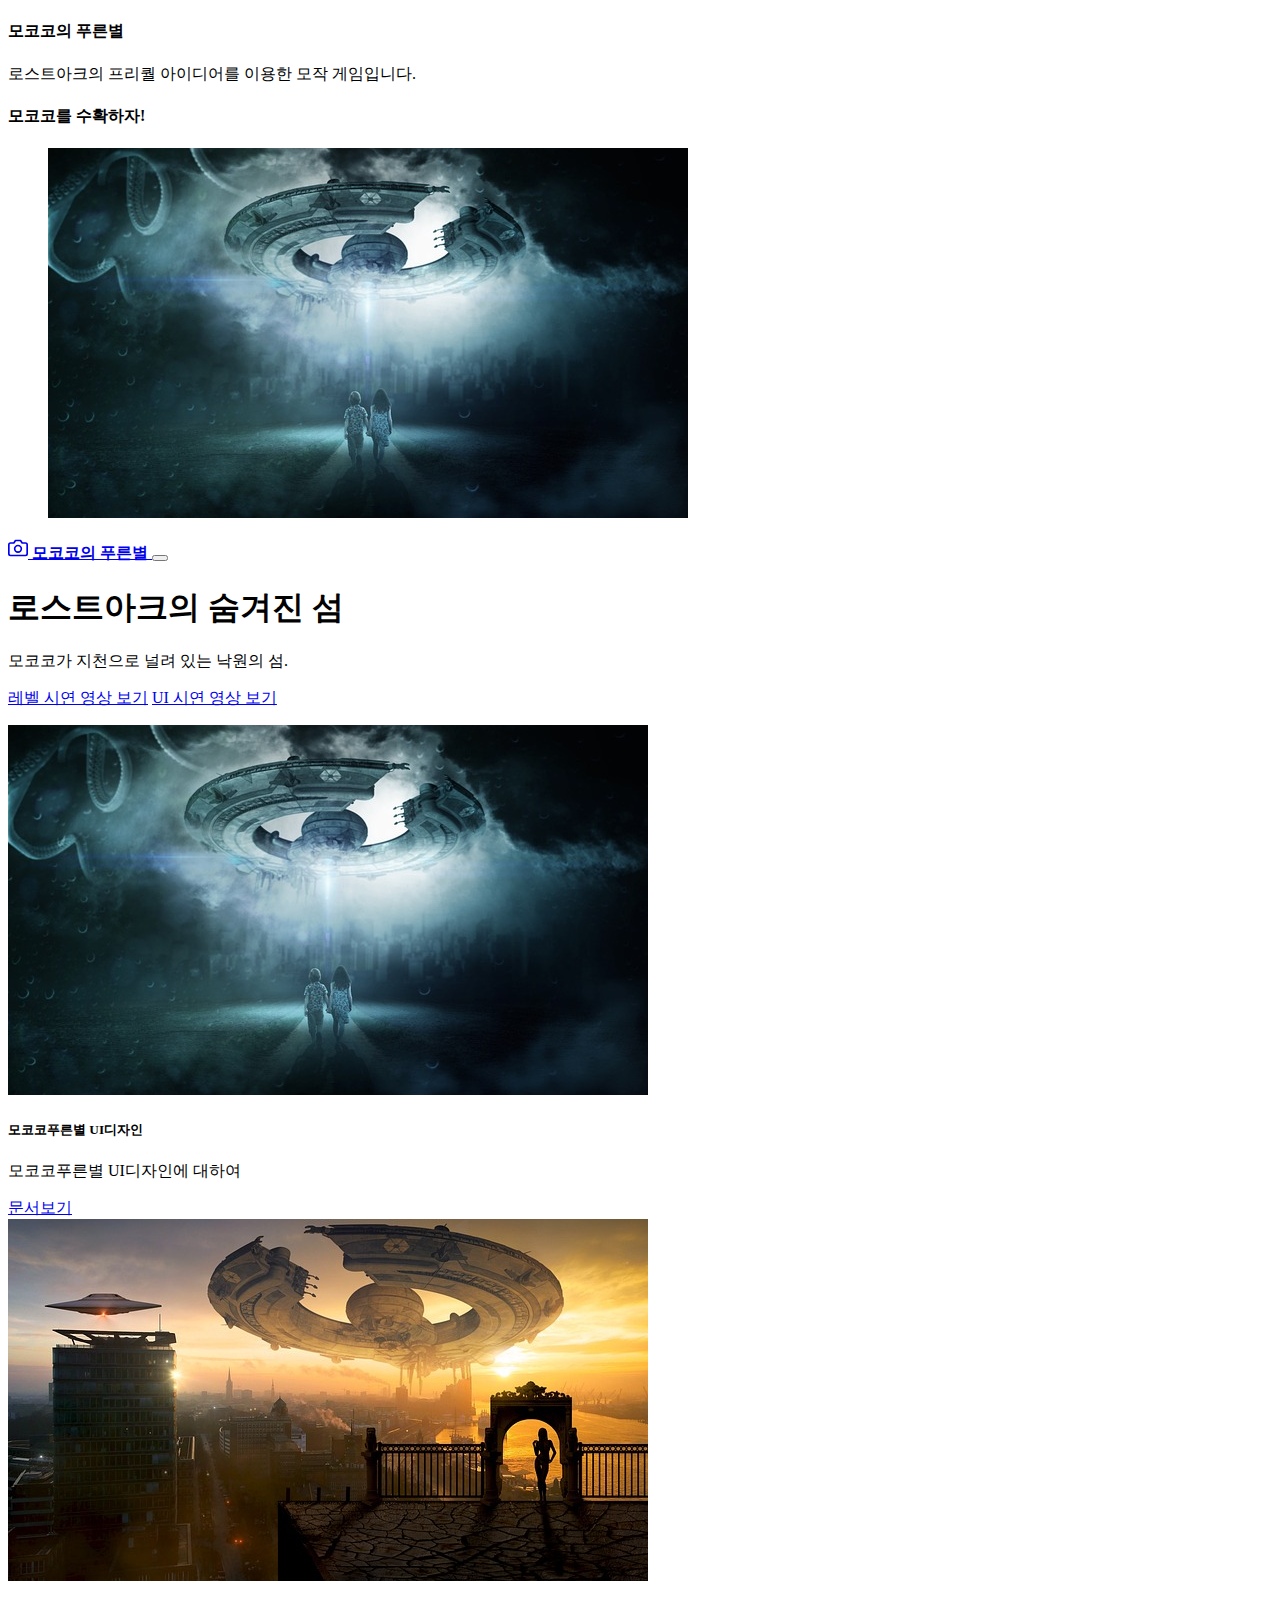
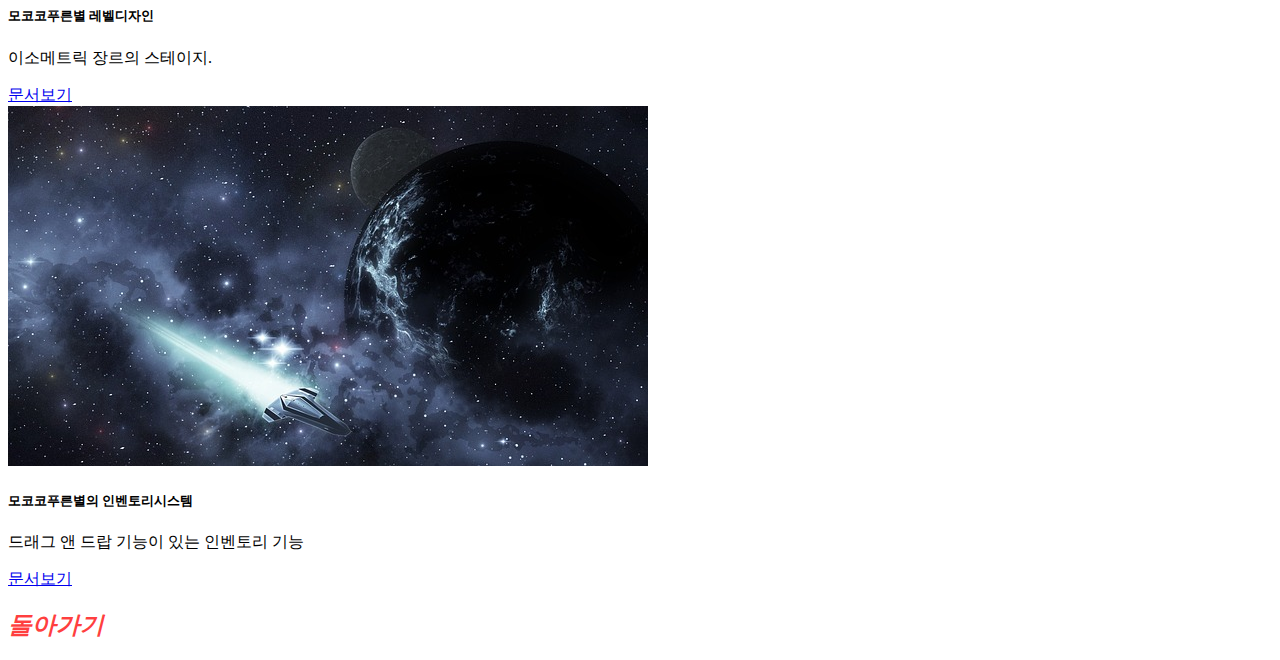
<file: pages/sub04.html>
<!DOCTYPE html>
<html lang="ko">

<head>
  <meta charset="UTF-8">
  <meta http-equiv="X-UA-Compatible" content="IE=edge">
  <meta name="viewport" content="width=device-width, initial-scale=1.0">
  <meta name="description" content="을지문덕의 포트폴리오">
  <meta name="author" content="을지문덕">
  <meta name="generator" content="HTML5">
  <title>모코코푸른별</title>
  <!-- 오픈그래프 -->
  <meta property="og:type" content="website" />
  <meta property="og:site_name" content="을지문덕의 포트폴리오" />
  <meta property="og:title" content="모코코푸른별" />
  <meta property="og:description" content="을지문덕의 포트폴리오" />
  <meta property="og:image" content="./images/name_seo.png" />
  <meta property="og:url" content="https://atentsgamedesignsite33.netlify.app" />
  <!-- 트위터(X)카드 -->
  <meta property="twitter:card" content="summary" />
  <meta property="twitter:site" content="을지문덕의 포트폴리오" />
  <meta property="twitter:title" content="모코코푸른별" />
  <meta property="twitter:description" content="을지문덕의 포트폴리오" />
  <meta property="twitter:image" content="./images/name_seo.png" />

  <meta property="twitter:url" content="https://atentsgamedesignsite33.netlify.app" />


  <link rel="icon" href="/favicon.ico" />
  <link rel="canonical" href="https://getbootstrap.com/docs/5.2/examples/album/">

  <!-- CSS only -->
   <link rel="stylesheet" href="/pages/stylecss/page.css">
  <link href="https://cdn.jsdelivr.net/npm/bootstrap@5.2.3/dist/css/bootstrap.min.css" rel="stylesheet"
    integrity="sha384-rbsA2VBKQhggwzxH7pPCaAqO46MgnOM80zW1RWuH61DGLwZJEdK2Kadq2F9CUG65" crossorigin="anonymous">
  <!-- JavaScript Bundle with Popper -->
  <script defer src="https://cdn.jsdelivr.net/npm/bootstrap@5.2.3/dist/js/bootstrap.bundle.min.js"
    integrity="sha384-kenU1KFdBIe4zVF0s0G1M5b4hcpxyD9F7jL+jjXkk+Q2h455rYXK/7HAuoJl+0I4" crossorigin="anonymous">
  </script>


  <style>
    .bd-placeholder-img {
      font-size: 1.125rem;
      text-anchor: middle;
      -webkit-user-select: none;
      -moz-user-select: none;
      user-select: none;
    }

    @media (min-width: 768px) {
      .bd-placeholder-img-lg {
        font-size: 3.5rem;
      }
    }

    .b-example-divider {
      height: 3rem;
      background-color: rgba(0, 0, 0, .1);
      border: solid rgba(0, 0, 0, .15);
      border-width: 1px 0;
      box-shadow: inset 0 .5em 1.5em rgba(0, 0, 0, .1), inset 0 .125em .5em rgba(0, 0, 0, .15);
    }

    .b-example-vr {
      flex-shrink: 0;
      width: 1.5rem;
      height: 100vh;
    }

    .bi {
      vertical-align: -.125em;
      fill: currentColor;
    }

    .nav-scroller {
      position: relative;
      z-index: 2;
      height: 2.75rem;
      overflow-y: hidden;
    }

    .nav-scroller .nav {
      display: flex;
      flex-wrap: nowrap;
      padding-bottom: 1rem;
      margin-top: -1px;
      overflow-x: auto;
      text-align: center;
      white-space: nowrap;
      -webkit-overflow-scrolling: touch;
    }
  </style>
</head>

<body>

  <header>
    <div class="collapse bg-success" id="navbarHeader">
      <div class="container">
        <div class="row">
          <div class="col-sm-8 col-md-7 py-4">
            <h4 class="text-white">모코코의 푸른별</h4>
            <p class="text-muted">로스트아크의 프리퀄 아이디어를 이용한 모작 게임입니다.</p>
          </div>
          <div class="col-sm-4 offset-md-1 py-4">
            <h4 class="text-white">모코코를 수확하자!</h4>
            <ul class="list-unstyled">
              <!-- <li><a href="#" class="text-white">010-7777-0000</a></li>
              <li><a href="#" class="text-white">서울시 강남구 역삼동</a></li>
              <li><a href="#" class="text-white">paranaidl@naver.com</a></li> -->
              <img src="/images/spaceship01.jpg" class="card-img-top" alt="우주선1">
            </ul>
          </div>
        </div>
      </div>
    </div>
    <div class="navbar navbar-dark bg-dark shadow-sm">
      <div class="container">
        <a href="#" class="navbar-brand d-flex align-items-center">
          <svg xmlns="http://www.w3.org/2000/svg" width="20" height="20" fill="none" stroke="currentColor"
            stroke-linecap="round" stroke-linejoin="round" stroke-width="2" aria-hidden="true" class="me-2"
            viewBox="0 0 24 24">
            <path d="M23 19a2 2 0 0 1-2 2H3a2 2 0 0 1-2-2V8a2 2 0 0 1 2-2h4l2-3h6l2 3h4a2 2 0 0 1 2 2z" />
            <circle cx="12" cy="13" r="4" /></svg>
          <strong>모코코의 푸른별</strong>
        </a>
        <button class="navbar-toggler" type="button" data-bs-toggle="collapse" data-bs-target="#navbarHeader"
          aria-controls="navbarHeader" aria-expanded="false" aria-label="Toggle navigation">
          <span class="navbar-toggler-icon"></span>
        </button>
      </div>
    </div>
  </header>

  <main>
    <section class="py-5 text-center container">
      <div class="row py-lg-5">
        <div class="col-lg-6 col-md-8 mx-auto">
          <h1 class="fw-light">로스트아크의 숨겨진 섬</h1>
          <p class="lead text-muted">모코코가 지천으로 널려 있는 낙원의 섬.</p>
          <p>
            <a href="https://www.youtube.com/watch?v=O1Uh6Vl08zg" class="btn btn-success my-2">레벨 시연 영상 보기</a>
            <a href="https://www.youtube.com/watch?v=d69GbPPFHk8" class="btn btn-success my-2">UI 시연 영상 보기</a>
          </p>
        </div>
      </div>
    </section>

    <div class="album py-5 bg-success">
      <div class="container">
        <div class="row row-cols-1 row-cols-sm-2 row-cols-md-3 g-3">
          <div class="col">
            <div class="card shadow-sm" width="100%">
              <img src="/images/spaceship01.jpg" class="card-img-top" alt="우주선1">
              <div class="card-body">
                <h5 class="card-title">모코코푸른별 UI디자인</h5>
                <p class="card-text">모코코푸른별 UI디자인에 대하여</p>
                <a href="/pages/sub_sub_pages/page10.html" class="btn btn-dark">문서보기</a>
              </div>
            </div>
          </div>
          <div class="col">
            <div class="card shadow-sm" width="100%">
              <img src="/images/spaceship02.jpg" class="card-img-top" alt="우주선2">
              <div class="card-body">
                <h5 class="card-title">모코코푸른별 레벨디자인</h5>
                <p class="card-text">이소메트릭 장르의 스테이지.</p>
                <a href="/pages/sub_sub_pages/page11.html" class="btn btn-dark">문서보기</a>
              </div>
            </div>
          </div>
          <div class="col">
            <div class="card shadow-sm" width="100%">
              <img src="/images/spaceship03.jpg" class="card-img-top" alt="우주선3">
              <div class="card-body">
                <h5 class="card-title">모코코푸른별의 인벤토리시스템</h5>
                <p class="card-text">드래그 앤 드랍 기능이 있는 인벤토리 기능</p>
                <a href="/pages/sub_sub_pages/page12.html" class="btn btn-dark">문서보기</a>
              </div>
            </div>
          </div>

        </div>
      </div>
    </div>

  </main>

  <footer class="text-muted py-5">
    <div class="container">
      <p class="float-end mb-1">
        <a href="/pages/mainpage.html">돌아가기</a>
      </p>
      <!-- <p class="mb-1">자신이 공부하는 분야와 기획포지션에 대해서 적으세요.</p>
      <p class="mb-0">자신이 공부한 것을 입증할 수 있는 학교, 학원 등을 링크하세요. <a href="https://atentsgame.com">아텐츠게임아카데미</a> </p> -->
    </div>
  </footer>
</body>
</html>
</file>
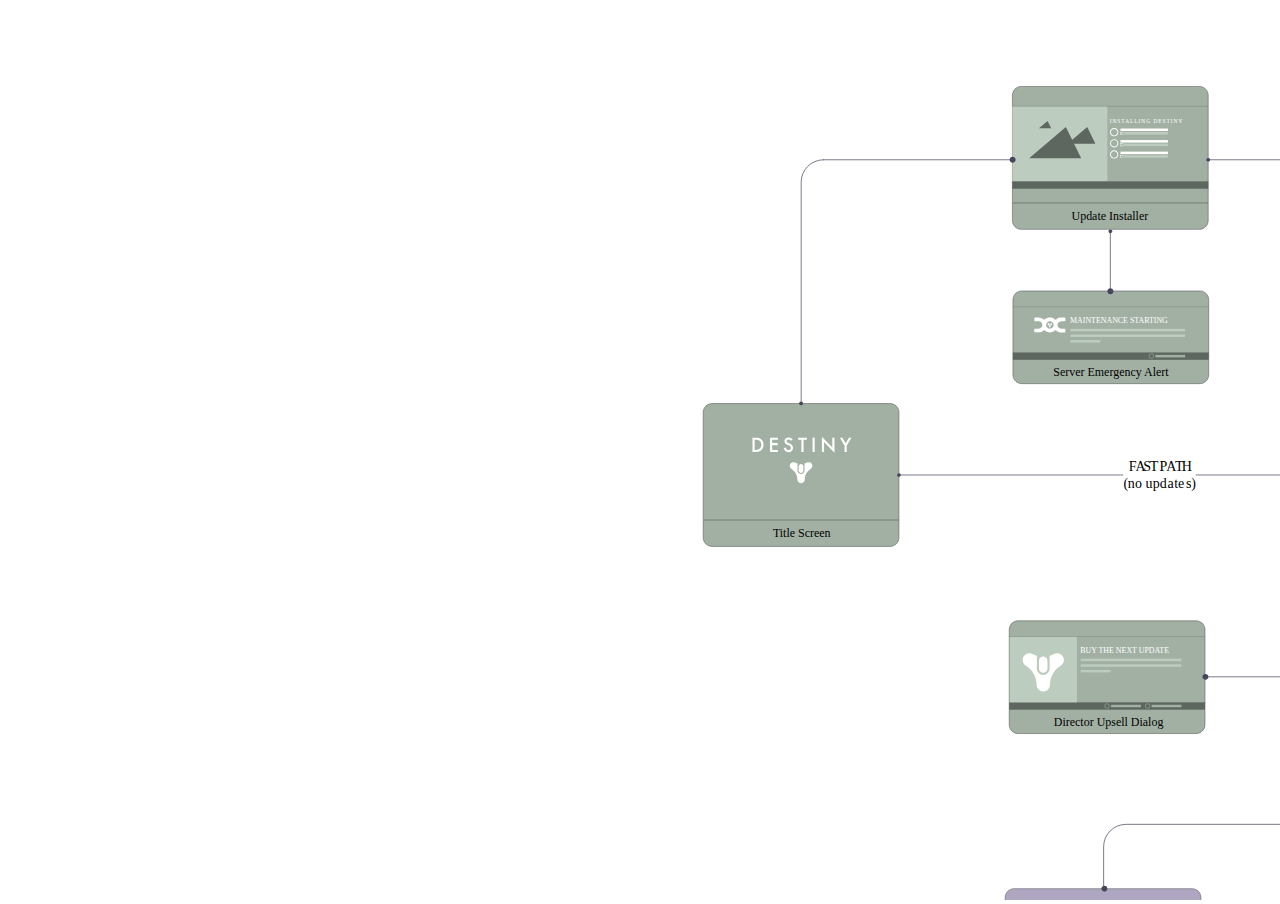
<file: pages/sub_sub_pages/page01-1.html>
<!DOCTYPE html>
<html lang="ko">

<head>
  <meta charset="UTF-8">
  <meta http-equiv="X-UA-Compatible" content="IE=edge">
  <meta name="viewport" content="width=device-width, initial-scale=1.0">
  <title>전체 IA 구조도</title>
  <style>
    #myPDF {
      width: 100%;
      height: 100vh;
    }

    body {
      margin: 0;
      padding: 0;
      overflow: hidden;
    }
  </style>
</head>

<body>

  <div>
    <iframe title="document" id="myPDF" src="/images/Destiny_flowchart_v9.svg" frameborder="0"></iframe>
  </div>
</body>

</html>
</file>
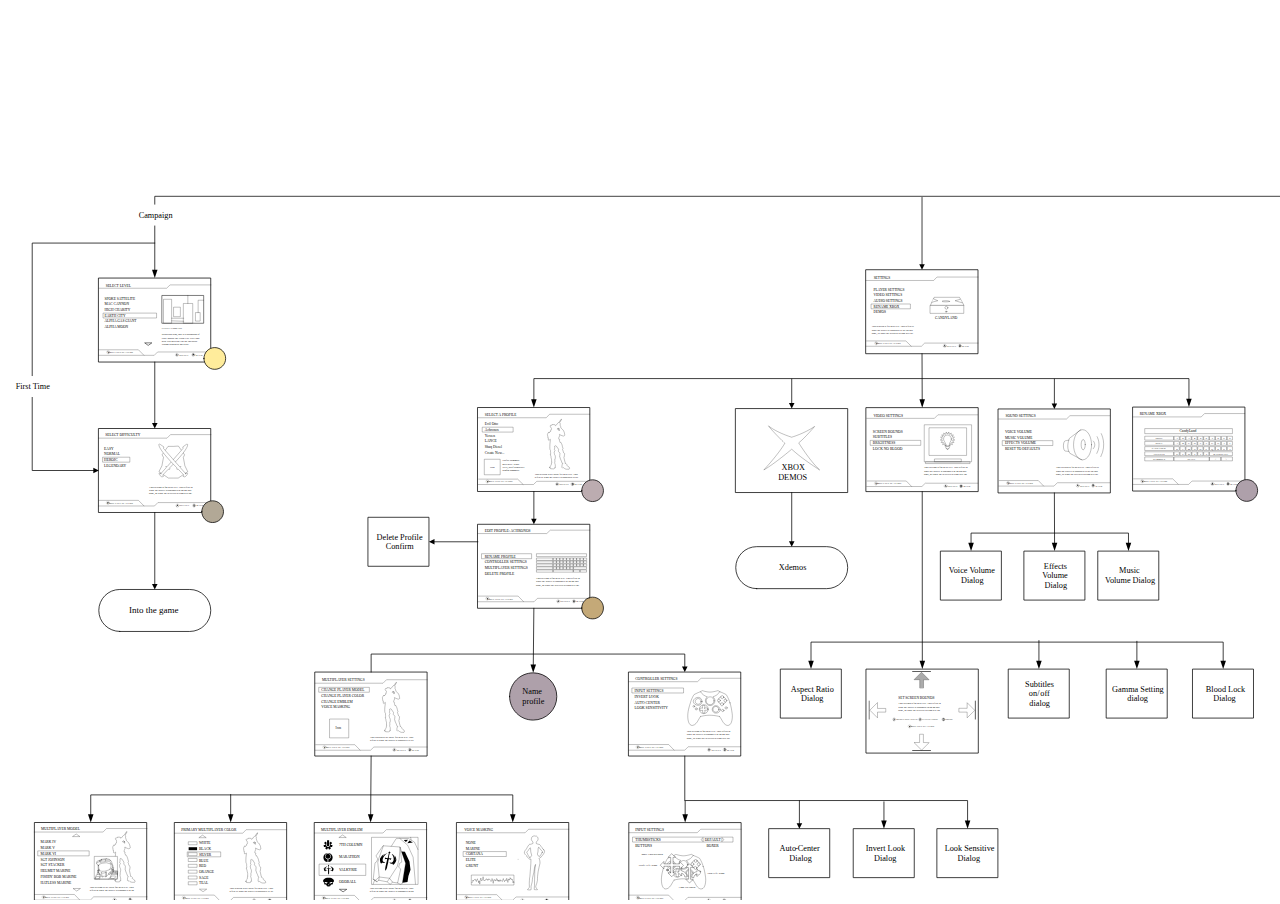
<file: pages/sub_sub_pages/page02-1.html>
<!DOCTYPE html>
<html lang="ko">

<head>
  <meta charset="UTF-8">
  <meta http-equiv="X-UA-Compatible" content="IE=edge">
  <meta name="viewport" content="width=device-width, initial-scale=1.0">
  <title>전체 IA 구조도</title>
  <style>
    #myPDF {
      width: 100%;
      height: 100vh;
    }

    body {
      margin: 0;
      padding: 0;
      overflow: hidden;
    }
  </style>
</head>

<body>

  <body>
    <iframe title="document" id="myPDF" src="/images/halo2_for+plotter.svg" frameborder="0"></iframe>
  </body>
</body>

</html>
</file>
<file: main.css>
body {
  padding: 0;
  margin: 0;
  height: 100vh;
}

#portfolio-link {
  position: fixed;
  left: 5%;
  /* right: 5%; */
  bottom: 5%;
  color: antiquewhite;
  /* top: 5%; */
  /* color: #00ff00; */
  /* color: beige; */

  /* color: orange; */
  /* color: royalblue; */
  /* color: rgb(255, 255, 255); */
  /* color: #00ff11; */

  text-decoration: none;
  /* font-size: 1rem; */
  font-size: 2rem;
  /* font-weight: 700; */
  /* font-weight: 100; */
  /* font-family: 'Franklin Gothic Medium', 'Arial Narrow', Arial, sans-serif; */
  /* font-family: 'Times New Roman', Times, serif; */
  font-family: Georgia, 'Times New Roman', Times, serif;
  font-weight: bold;
  /* font-weight: bold; */
  font-style: italic;
  /* z-index: 1; */
}
</file>
<file: pages/stylecss/page.css>
footer p {
  font-family: 'Lucida Sans', 'Lucida Sans Regular', 'Lucida Grande', 'Lucida Sans Unicode', Geneva, Verdana, sans-serif;
  font-size: 1.2rem;
  font-weight: 500;
  color: #5b3434;
}
footer p a {
    /* color: #000000; */
  
    color: rgba(255, 0, 0, 0.749);
    /* color: royalblue; */ 
    /* color: aqua; */
    /* color: #00ff11; */
  
    text-decoration: none;
    /* font-size: 1rem; */
    font-size: 1.5rem;
    /* font-weight: 700; */
    /* font-weight: 100; */
    font-family: 'Franklin Gothic Medium', 'Arial Narrow', Arial, sans-serif;
    /* font-weight: 600; */
    font-weight: bold;
    font-style: italic;
    /* z-index: 1; */
  }
</file>
